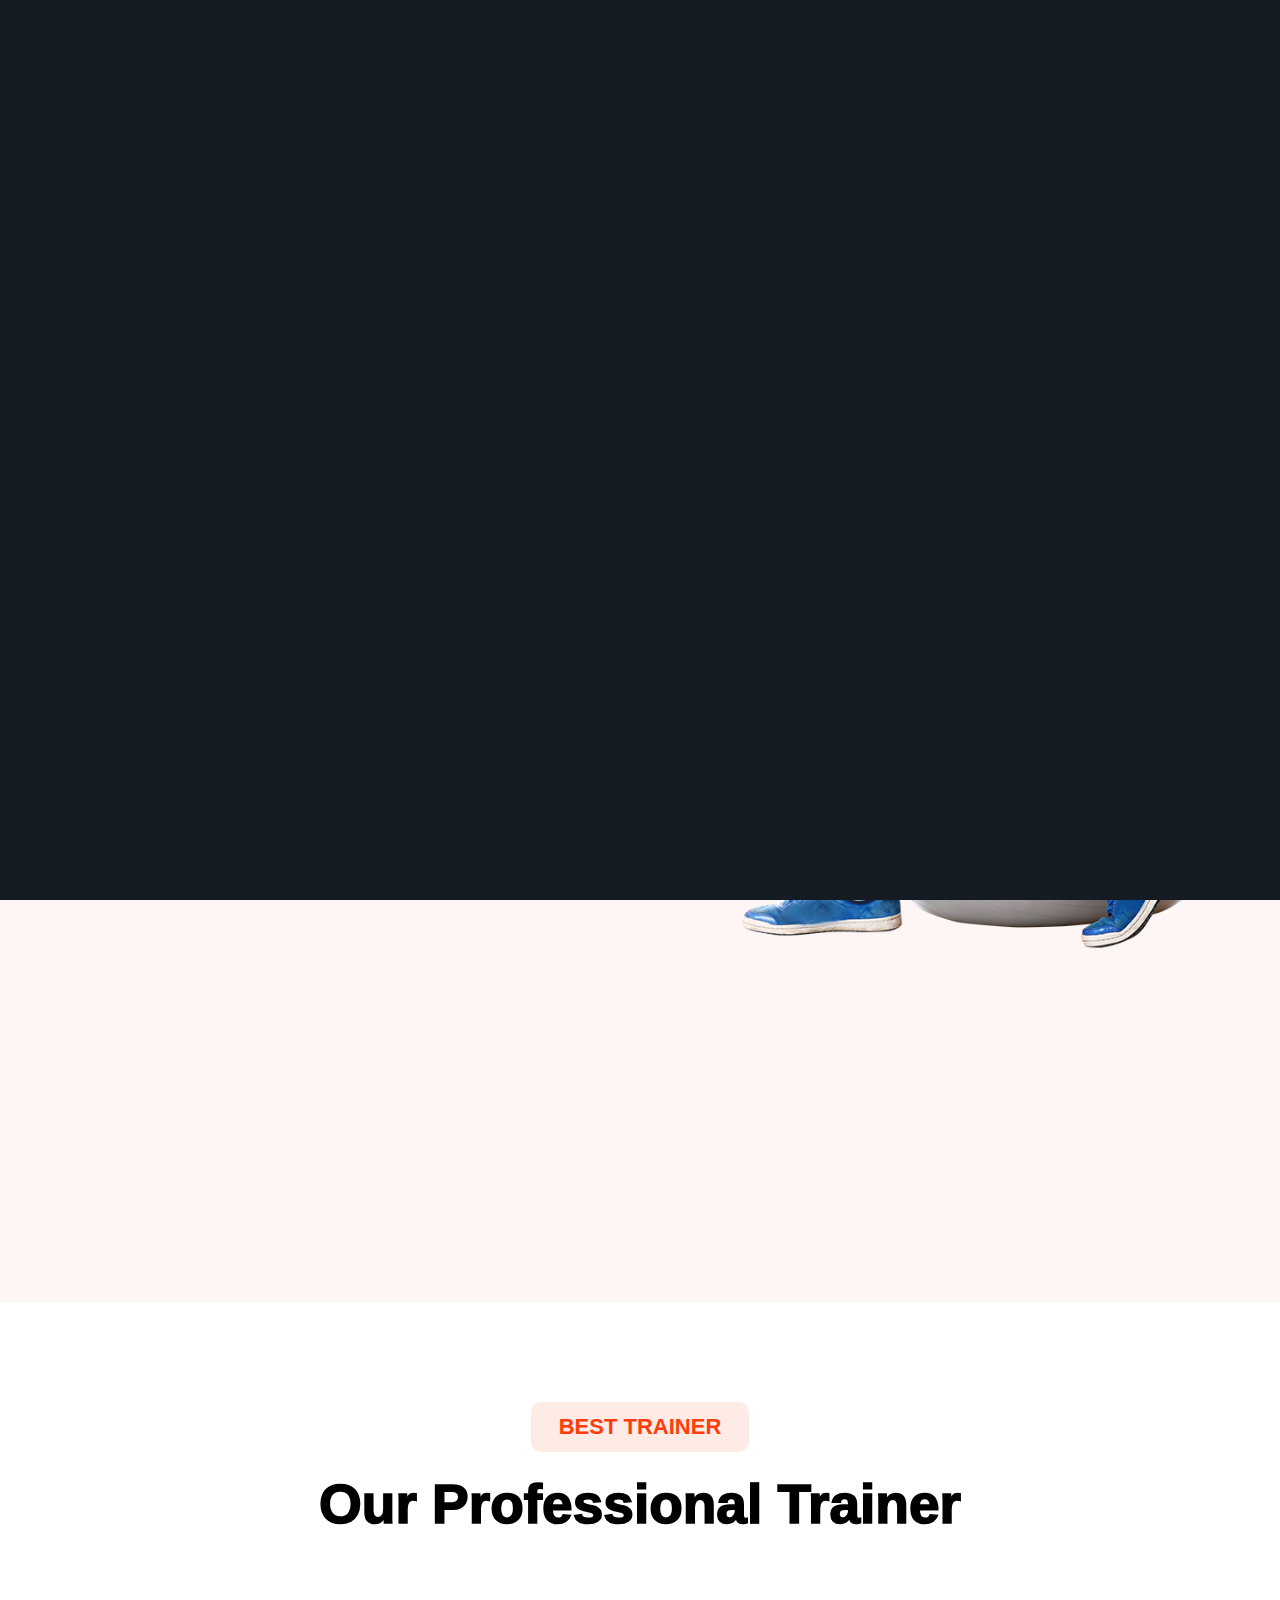
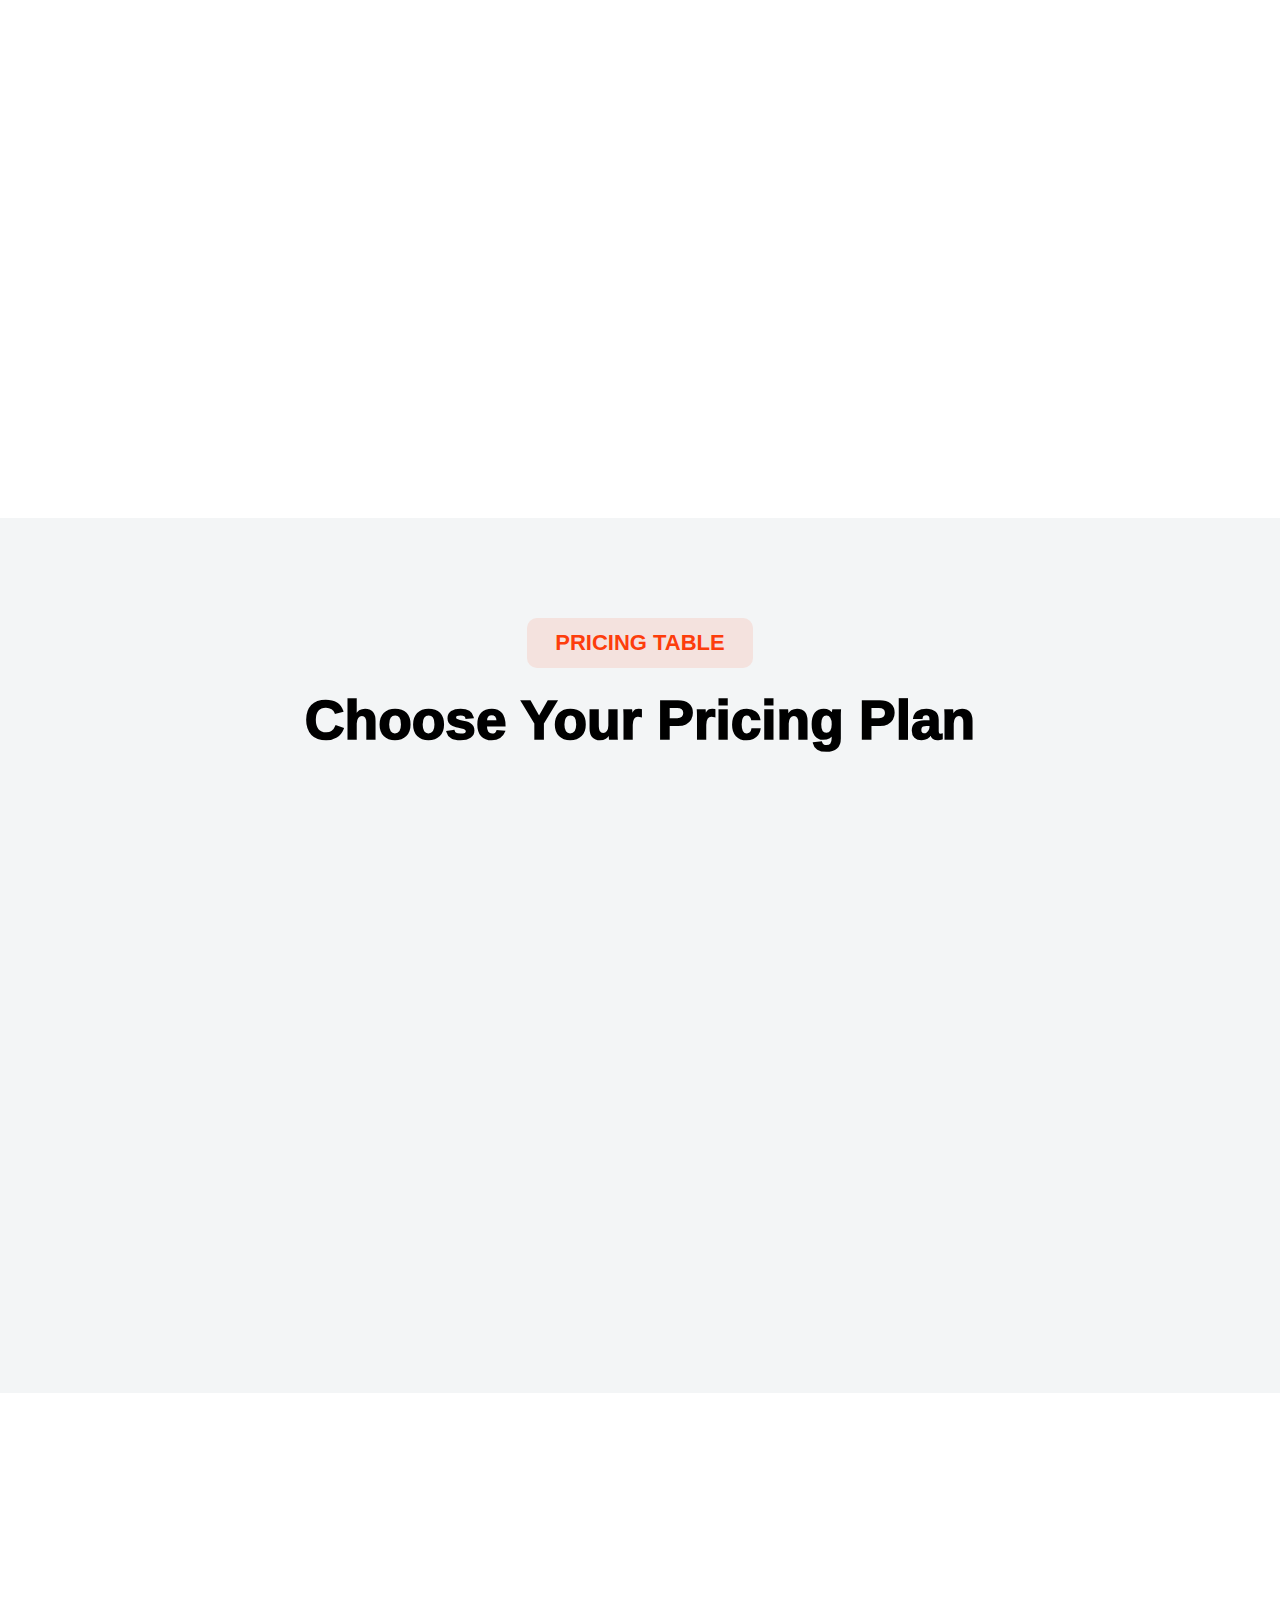
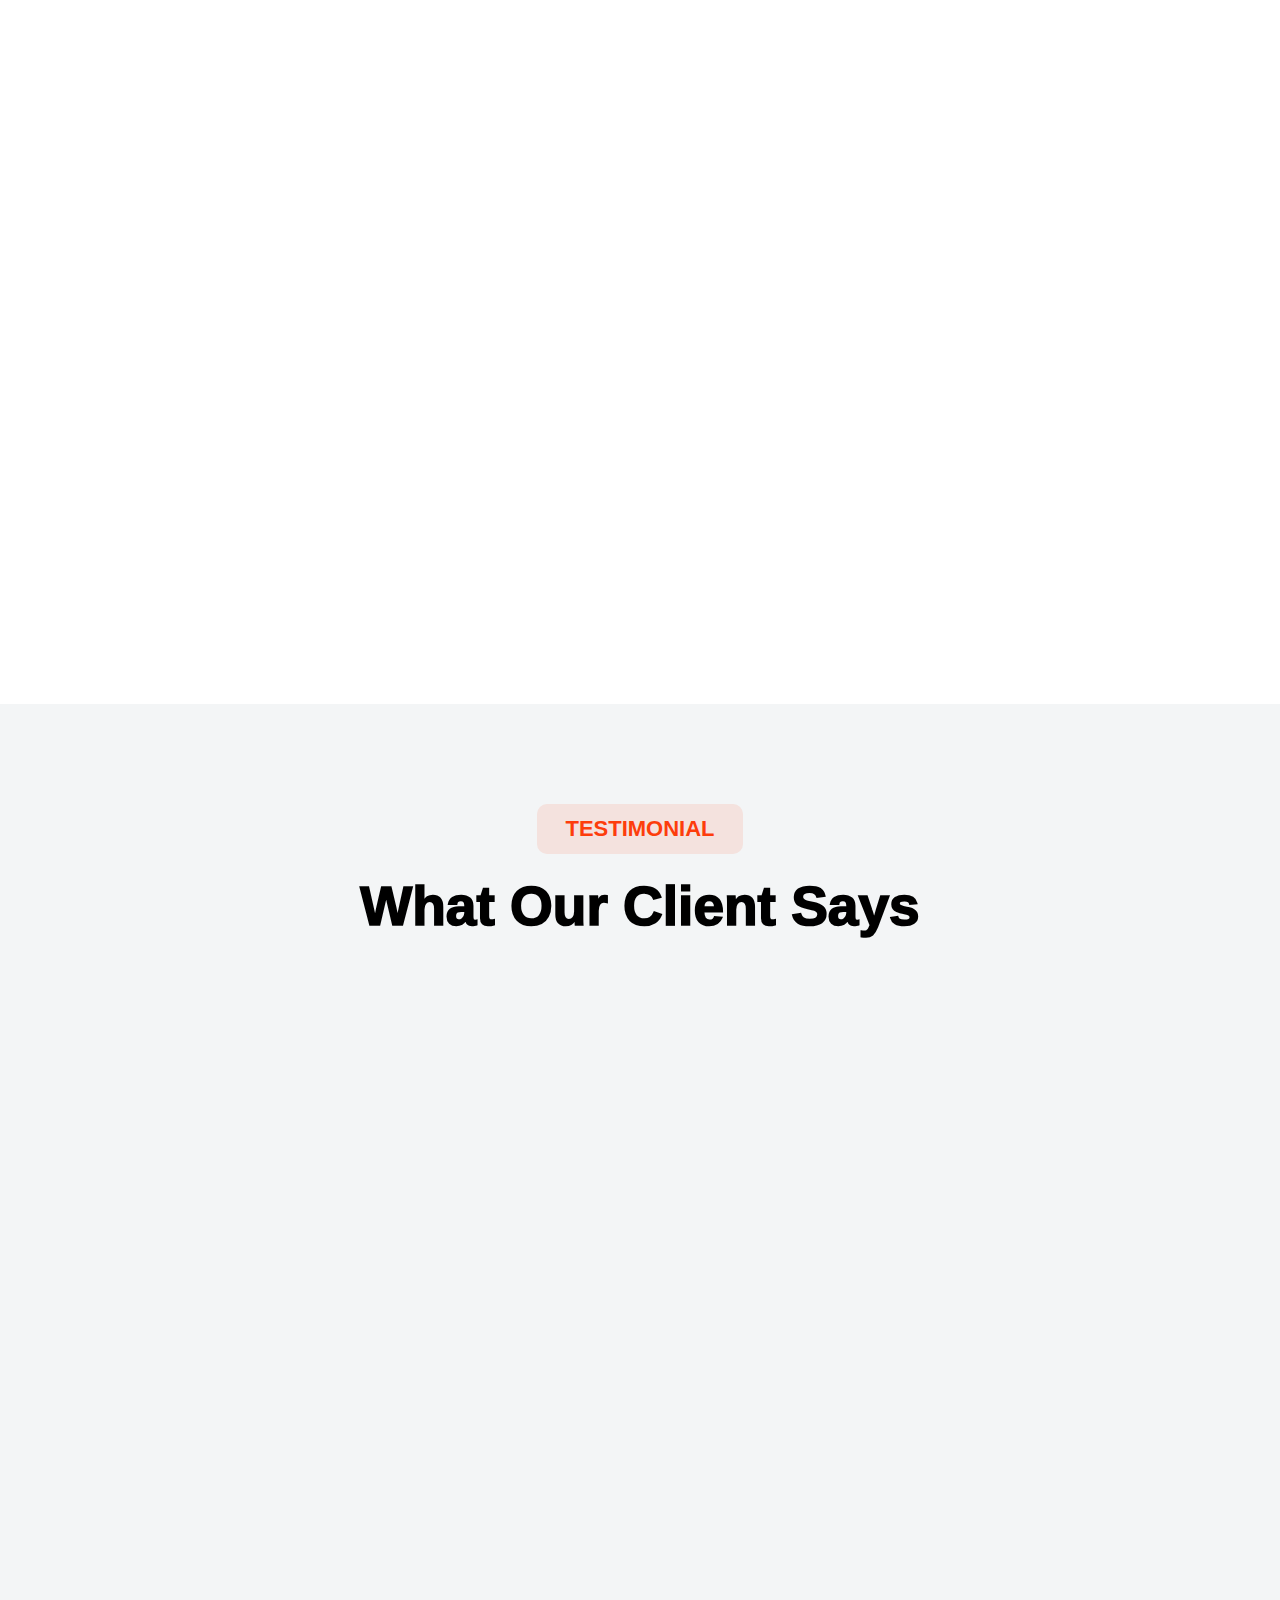
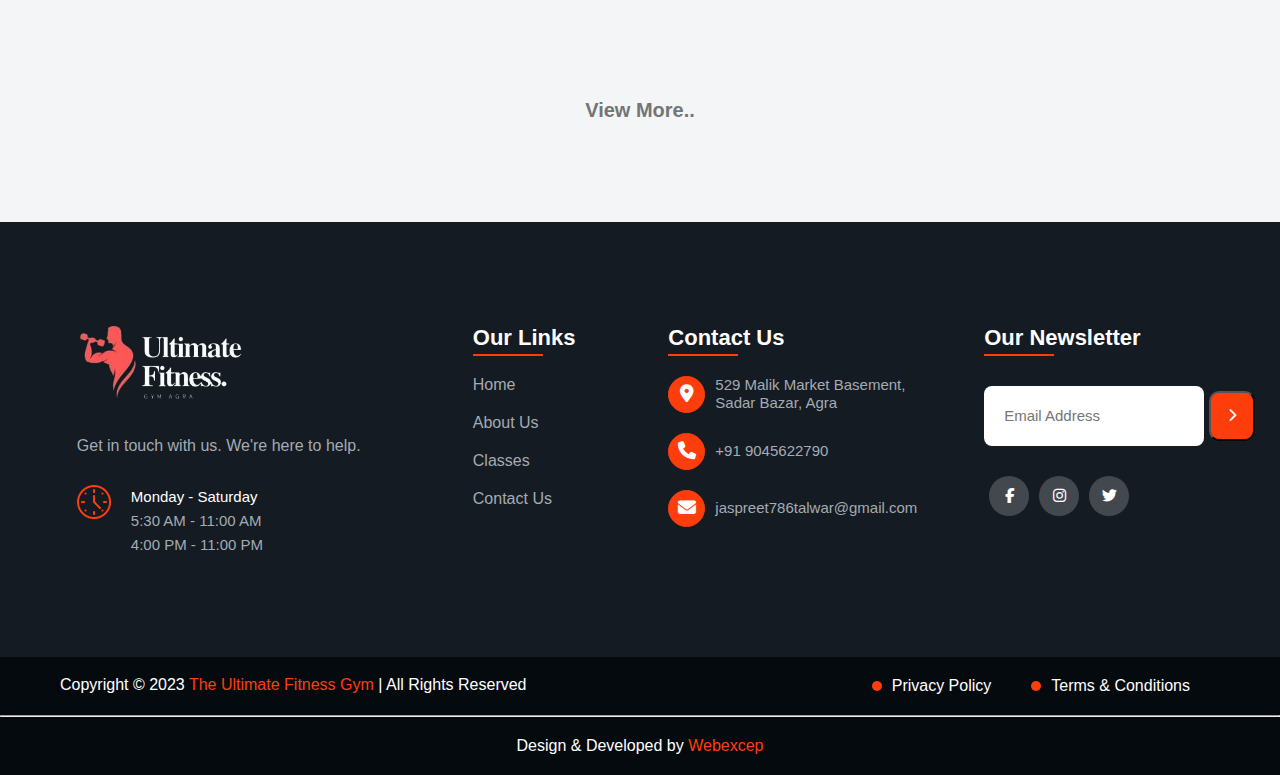
<file: index.html>
<!DOCTYPE html>
<html lang="en">

<head>
    <meta charset="UTF-8">
    <meta http-equiv="X-UA-Compatible" content="IE=edge">
    <meta name="viewport" content="width=device-width, initial-scale=1.0">
    <meta name="author" content="Anshul Gupta (Team Webexcep)">
    <meta name="title" content="Ultimate Fitness Gym | Agra's Premier Fitness Destination for Strength and Wellness">
    <meta name="description"
        content="Transform your body at Ultimate Fitness Gym in Agra. We offer state-of-the-art facilities, personalized training, and a supportive community. Achieve your fitness goals with us.">
    <meta name="keywords"
        content="Ultimate Fitness Gym, Agra Fitness Center, Strength Training, Wellness Programs, Personalized Fitness, Gym Community, Health and Fitness Agra">
    <title>The Ultimate Fitness Gym - Best Fitness Gym in Agra, India</title>
    <link rel="stylesheet" href="CSS/style.css">
    <link href="https://unpkg.com/aos@2.3.1/dist/aos.css" rel="stylesheet">
    <link rel="stylesheet" href="https://cdnjs.cloudflare.com/ajax/libs/font-awesome/6.4.0/css/all.min.css">
</head>

<body>
    <!-- <======== Container Section ========> -->
    <div class="container">

        <!-- <======== Pre-Loader Section ========> -->
        <div id="pre-loader">
            <div class="pre-loader-text">
                <span class="let1">L</span>
                <span class="let2">o</span>
                <span class="let3">a</span>
                <span class="let4">d</span>
                <span class="let5">i</span>
                <span class="let6">n</span>
                <span class="let7">g</span>
                <span class="let8">.</span>
                <span class="let9">.</span>
                <span class="let10">.</span>
            </div>
        </div>


        <!-- <======== Scroll-Btn Section ========> -->
        <div id="scrollBtn">
            <a href="#header"><i class="fa-solid fa-arrow-up"></i></a>
        </div>


        <!-- <======== Navbar Section ========> -->
        <div id="navbar" data-aos="fade-down">
            <div class="left-navigation">
                <img src="Assets/logo.png" alt="The Ultimate Fitness Gym">
                <i class="fa fa-bars" aria-hidden="true"></i>
            </div>

            <div class="middle-navigation">
                <ul>
                    <li><a href="#header" class="active">Home</a></li>
                    <li><a href="about.html">About Us</a></li>
                    <li><a href="classes.html">Classes</a></li>
                    <li><a href="contact.html">Contact Us</a></li>
                </ul>
            </div>

            <div class="right-navigation">
                <button class="btn"><a href="#pricing-container">Join Now</a></button>
            </div>
        </div>


        <!-- <======== Header Section ========> -->
        <div id="header">
            <div class="left-header" data-aos="fade-up">
                <div class="banner-title">
                    <span class="inside-banner">The Best</span>
                    Fitness Club
                </div>
                <div class="banner-heading">Shape Your Ideal <span class="banner-heading-span">Body Fit</span></div>
                <div class="banner-subheading">Welcome to The Ultimate Fitness Gym! Your ultimate fitness destination
                    for achieving your
                    goals, embracing a healthier lifestyle, and experiencing the power of fitness. Join us today!</div>
                <button class="btn"><a href="#appointment-container">Get Started</a></button>
            </div>

            <div class="right-header" data-aos="fade-left">
                <img src="Assets/home-header-image.png" alt="Home-Header-Image">
                <div class="right-header-background-img">
                    <img src="Assets/home-circle.png" alt="Home-Circle">
                </div>
            </div>
        </div>


        <!-- <======== Feature-Container Section ========> -->
        <div id="feature-container">
            <div class="feature-box" data-aos="fade-up">
                <div class="feature-box-icon">
                    <img src="Assets/feature-1.png" alt="Feature-1">
                </div>
                <div class="feature-box-text">
                    <h3>Dedicated Service</h3>
                    <p>Transform your body. Unleash your full fitness potential.</p>
                </div>
            </div>
            <div class="feature-box" data-aos="fade-down">
                <div class="feature-box-icon">
                    <img src="Assets/feature-2.png" alt="Feature-2">
                </div>
                <div class="feature-box-text">
                    <h3>Qualified Trainer</h3>
                    <p>Transform your body with personalized trainer guidance.</p>
                </div>
            </div>
            <div class="feature-box" data-aos="fade-up">
                <div class="feature-box-icon">
                    <img src="Assets/feature-3.png" alt="Feature-3">
                </div>
                <div class="feature-box-text">
                    <h3>Organic Proteins</h3>
                    <p>Fuel your body with premium certified organic proteins.</p>
                </div>
            </div>
            <div class="feature-box" data-aos="fade-down">
                <div class="feature-box-icon">
                    <img src="Assets/feature-4.png" alt="Feature-4">
                </div>
                <div class="feature-box-text">
                    <h3>Award Programs</h3>
                    <p>Celebrate success, Embrace your accomplishments.</p>
                </div>
            </div>
        </div>


        <!-- <======== Trainer-Container Section ========> -->
        <div id="trainer-container">
            <div class="trainer-title">
                <h2>Best Trainer</h2>
            </div>
            <div class="trainer-heading">
                <h2>Our Professional Trainer</h2>
            </div>
            <div class="trainer-team">
                <div class="trainer trainer-1" data-aos="fade-down">
                    <div class="trainer-icon">
                        <img src="Assets/trainer.jpg" alt="Trainer-1">
                    </div>
                    <div class="trainer-text">
                        <h3>Jaspreet Singh</h3>
                        <span>Fitness Trainer</span>
                    </div>
                    <div class="trainer-social-media">
                        <ul>
                            <li><i class="fa-brands fa-facebook-f"></i></li>
                            <li><i class="fa-brands fa-instagram"></i></li>
                            <li><i class="fa-brands fa-twitter"></i></li>
                        </ul>
                    </div>
                </div>
                <div class="trainer trainer-2" data-aos="fade-up">
                    <div class="trainer-icon">
                        <img src="Assets/trainer.jpg" alt="Trainer-2">
                    </div>
                    <div class="trainer-text">
                        <h3>Jaspreet Singh</h3>
                        <span>Fitness Trainer</span>
                    </div>
                    <div class="trainer-social-media">
                        <ul>
                            <li><i class="fa-brands fa-facebook-f"></i></li>
                            <li><i class="fa-brands fa-instagram"></i></li>
                            <li><i class="fa-brands fa-twitter"></i></li>
                        </ul>
                    </div>
                </div>
                <div class="trainer trainer-3" data-aos="fade-down">
                    <div class="trainer-icon">
                        <img src="Assets/trainer.jpg" alt="Trainer-3">
                    </div>
                    <div class="trainer-text">
                        <h3>Jaspreet Singh</h3>
                        <span>Fitness Trainer</span>
                    </div>
                    <div class="trainer-social-media">
                        <ul>
                            <li><i class="fa-brands fa-facebook-f"></i></li>
                            <li><i class="fa-brands fa-instagram"></i></li>
                            <li><i class="fa-brands fa-twitter"></i></li>
                        </ul>
                    </div>
                </div>
                <div class="trainer trainer-4" data-aos="fade-up">
                    <div class="trainer-icon">
                        <img src="Assets/trainer.jpg" alt="Trainer-4">
                    </div>
                    <div class="trainer-text">
                        <h3>Jaspreet Singh</h3>
                        <span>Fitness Trainer</span>
                    </div>
                    <div class="trainer-social-media">
                        <ul>
                            <li><i class="fa-brands fa-facebook-f"></i></li>
                            <li><i class="fa-brands fa-instagram"></i></li>
                            <li><i class="fa-brands fa-twitter"></i></li>
                        </ul>
                    </div>
                </div>
            </div>
        </div>


        <!-- <======== Pricing-Container Section ========> -->
        <div id="pricing-container">
            <div class="pricing-title">
                <h2>Pricing Table</h2>
            </div>
            <div class="pricing-heading">
                <h2>Choose Your Pricing Plan</h2>
            </div>
            <div class="pricing-plans">
                <div class="pricing-plan-box" data-aos="fade-up">
                    <div class="pricing-plan-price plan-1">
                        <h3>Standard Plan</h3>
                        <h2>₹600 <span>/Month</span></h2>
                    </div>
                    <div class="pricing-plan-features">
                        <ul>
                            <li>
                                <img src="Assets/check.png" alt="Check">
                                Basic Fitness Equipment
                            </li>
                            <li>
                                <img src="Assets/check.png" alt="Check">
                                Group Classes
                            </li>
                            <li>
                                <img src="Assets/check.png" alt="Check">
                                Locker Room Access
                            </li>
                            <li>
                                <img src="Assets/cross.png" alt="Cross">
                                Extended Hours
                            </li>
                            <li>
                                <img src="Assets/cross.png" alt="Cross">
                                Personal Training Sessions
                            </li>
                            <li>
                                <img src="Assets/cross.png" alt="Cross">
                                Nutrition Guidance
                            </li>
                            <li>
                                <img src="Assets/cross.png" alt="Cross">
                                Customized Workout Programs
                            </li>
                            <li>
                                <img src="Assets/cross.png" alt="Cross">
                                Priority Access
                            </li>
                        </ul>
                    </div>
                    <div class="pricing-plan-btn">
                        <button>Join Now</button>
                    </div>
                </div>
                <div class="pricing-plan-box" data-aos="fade-down">
                    <div class="pricing-plan-price plan-2">
                        <h3>Premium Plan</h3>
                        <h2>₹800 <span>/Month</span></h2>
                    </div>
                    <div class="pricing-plan-features">
                        <ul>
                            <li>
                                <img src="Assets/check.png" alt="Check">
                                Basic Fitness Equipment
                            </li>
                            <li>
                                <img src="Assets/check.png" alt="Check">
                                Group Classes
                            </li>
                            <li>
                                <img src="Assets/check.png" alt="Check">
                                Locker Room Access
                            </li>
                            <li>
                                <img src="Assets/check.png" alt="Check">
                                Extended Hours
                            </li>
                            <li>
                                <img src="Assets/check.png" alt="Check">
                                Personal Training Sessions
                            </li>
                            <li>
                                <img src="Assets/check.png" alt="Check">
                                Nutrition Guidance
                            </li>
                            <li>
                                <img src="Assets/cross.png" alt="Cross">
                                Customized Workout Programs
                            </li>
                            <li>
                                <img src="Assets/cross.png" alt="Cross">
                                Priority Access
                            </li>
                        </ul>
                    </div>
                    <div class="pricing-plan-btn">
                        <button>Join Now</button>
                    </div>
                </div>
                <div class="pricing-plan-box" data-aos="fade-up">
                    <div class="pricing-plan-price plan-3">
                        <h3>Elite Plan</h3>
                        <h2>₹1000 <span>/Month</span></h2>
                    </div>
                    <div class="pricing-plan-features">
                        <ul>
                            <li>
                                <img src="Assets/check.png" alt="Check">
                                Basic Fitness Equipment
                            </li>
                            <li>
                                <img src="Assets/check.png" alt="Check">
                                Group Classes
                            </li>
                            <li>
                                <img src="Assets/check.png" alt="Check">
                                Locker Room Access
                            </li>
                            <li>
                                <img src="Assets/check.png" alt="Check">
                                Extended Hours
                            </li>
                            <li>
                                <img src="Assets/check.png" alt="Check">
                                Personal Training Sessions
                            </li>
                            <li>
                                <img src="Assets/check.png" alt="Check">
                                Nutrition Guidance
                            </li>
                            <li>
                                <img src="Assets/check.png" alt="Check">
                                Customized Workout Programs
                            </li>
                            <li>
                                <img src="Assets/check.png" alt="Check">
                                Priority Access
                            </li>
                        </ul>
                    </div>
                    <div class="pricing-plan-btn">
                        <button>Join Now</button>
                    </div>
                </div>
            </div>
        </div>


        <!-- <======== Appointment-Container Section ========> -->
        <div id="appointment-container">
            <div class="left-appointment" data-aos="fade-right">
                <div class="statics-title">
                    <h2>Our Statics</h2>
                </div>
                <div class="statics-heading">
                    <h2>We Are Best In Our Classes</h2>
                </div>
                <div class="statics-subheading">
                    <p>Discover a wide range of fitness classes designed to challenge and inspire you. From
                        high-intensity workouts to calming yoga sessions, find your perfect class and unleash your full
                        potential.</p>
                </div>
                <div class="statics-skill">
                    <div class="statics-subskill">
                        <div class="statics-subskill-text">
                            <h3>Client Satisfaction</h3>
                            <h3 class="statics-subskill-text-percentage">90%</h3>
                        </div>
                        <div class="statics-subskill-bar">
                            <div class="statics-subskill-innerbar-1"></div>
                        </div>
                    </div>
                    <div class="statics-subskill">
                        <div class="statics-subskill-text">
                            <h3>Nutritional Guidance</h3>
                            <h3>80%</h3>
                        </div>
                        <div class="statics-subskill-bar">
                            <div class="statics-subskill-innerbar-2"></div>
                        </div>
                    </div>
                </div>
            </div>
            <div class="right-appointment" data-aos="fade-left">
                <div class="appointment-title">
                    <h3>Get Appointment</h3>
                    <div class="appointment-title-line"></div>
                </div>
                <div class="appointment-form">
                    <form>
                        <div class="form-control">
                            <input type="text" name="Full Name" class="form-input" placeholder="Full Name" required>
                        </div>
                        <div class="form-control">
                            <input type="email" name="Email Address" class="form-input" placeholder="Email Address"
                                required>
                        </div>
                        <div class="form-control">
                            <input type="text" name="Phone Number" class="form-input" placeholder="Phone No." required>
                        </div>
                        <div class="form-control">
                            <textarea name="User Message" class="form-input" placeholder="Message..."></textarea>
                        </div>
                        <button type="submit" class="appointment-form-btn">Submit Now</button>
                    </form>
                </div>
            </div>
        </div>


        <!-- <======== Appointment-Container-Alert Section ========> -->
        <div id="appointment-container-alert" data-aos="fade-down">
            <p>Your Form Has Been Submitted Successfully!</p>
            <i class="fa-sharp fa-solid fa-xmark"></i>
        </div>


        <!-- <======== Testimonial-Container Section ========> -->
        <div id="testimonial-container">
            <div class="testimonial-title">
                <h2>Testimonial</h2>
            </div>
            <div class="testimonial-heading">
                <h2>What Our Client Says</h2>
            </div>
            <div class="testimonial-clients-data">
                <div class="testimonial-client" data-aos="fade-up">
                    <div class="testimonial-client-profile">
                        <div class="testimonial-client-profile-icon">
                            <img src="Assets/client.jpg" alt="Client-1">
                        </div>
                        <div class="testimonial-client-profile-name">
                            <h3>Rohit Prjapati</h3>
                            <span>Our Customer</span>
                        </div>
                    </div>
                    <div class="testimonial-client-text">
                        <p>The Ultimate Fitness Gym is fantastic! The trainers are friendly, and the facilities are
                            top-notch. I've
                            seen amazing progress since I joined. Best Gym in Agra!</p>
                    </div>
                    <div class="testimonial-client-review">
                        <i class="fa fa-star"></i>
                        <i class="fa fa-star"></i>
                        <i class="fa fa-star"></i>
                        <i class="fa fa-star"></i>
                        <i class="fa fa-star"></i>
                    </div>
                </div>
                <div class="testimonial-client" data-aos="fade-down">
                    <div class="testimonial-client-profile">
                        <div class="testimonial-client-profile-icon">
                            <img src="Assets/client.jpg" alt="Client-2">
                        </div>
                        <div class="testimonial-client-profile-name">
                            <h3>Priya Tiwari</h3>
                            <span>Our Customer</span>
                        </div>
                    </div>
                    <div class="testimonial-client-text">
                        <p>The Ultimate Fitness Gym is fantastic! The trainers are dedicated, the equipment is
                            top-notch, and the
                            variety of classes keeps me motivated and challenged.</p>
                    </div>
                    <div class="testimonial-client-review">
                        <i class="fa fa-star"></i>
                        <i class="fa fa-star"></i>
                        <i class="fa fa-star"></i>
                        <i class="fa fa-star"></i>
                        <i class="fa fa-star active"></i>
                    </div>
                </div>
                <div class="testimonial-client" data-aos="fade-up">
                    <div class="testimonial-client-profile">
                        <div class="testimonial-client-profile-icon">
                            <img src="Assets/client.jpg" alt="Client-3">
                        </div>
                        <div class="testimonial-client-profile-name">
                            <h3>Love Sharma</h3>
                            <span>Our Customer</span>
                        </div>
                    </div>
                    <div class="testimonial-client-text">
                        <p>The Ultimate Fitness Gym is incredible! The variety of equipment and classes keeps me
                            motivated. It is
                            Perfect for young boys who want to stay fit!</p>
                    </div>
                    <div class="testimonial-client-review">
                        <i class="fa fa-star"></i>
                        <i class="fa fa-star"></i>
                        <i class="fa fa-star"></i>
                        <i class="fa fa-star"></i>
                        <i class="fa fa-star"></i>
                    </div>
                </div>
                <div class="testimonial-client" data-aos="fade-down">
                    <div class="testimonial-client-profile">
                        <div class="testimonial-client-profile-icon">
                            <img src="Assets/client.jpg" alt="Client-4">
                        </div>
                        <div class="testimonial-client-profile-name">
                            <h3>Srvirai Rai</h3>
                            <span>Our Client</span>
                        </div>
                    </div>
                    <div class="testimonial-client-text">
                        <p>This is really the Best Gym of Agra. Highly recommend for anyone looking for a top-notch
                            fitness experience!</p>
                    </div>
                    <div class="testimonial-client-review">
                        <i class="fa fa-star"></i>
                        <i class="fa fa-star"></i>
                        <i class="fa fa-star"></i>
                        <i class="fa fa-star"></i>
                        <i class="fa fa-star active"></i>
                    </div>
                </div>
                <div class="testimonial-client" data-aos="fade-up">
                    <div class="testimonial-client-profile">
                        <div class="testimonial-client-profile-icon">
                            <img src="Assets/client.jpg" alt="Client-5">
                        </div>
                        <div class="testimonial-client-profile-name">
                            <h3>Aarav Verma</h3>
                            <span>Our Client</span>
                        </div>
                    </div>
                    <div class="testimonial-client-text">
                        <p>The Ultimate Fitness Gym is my second home. The trainers genuinely care about our progress.
                            It has helped
                            me build confidence. Highly recommended!</p>
                    </div>
                    <div class="testimonial-client-review">
                        <i class="fa fa-star"></i>
                        <i class="fa fa-star"></i>
                        <i class="fa fa-star"></i>
                        <i class="fa fa-star"></i>
                        <i class="fa fa-star"></i>
                    </div>
                </div>
                <div class="testimonial-client" data-aos="fade-down">
                    <div class="testimonial-client-profile">
                        <div class="testimonial-client-profile-icon">
                            <img src="Assets/client.jpg" alt="Client-6">
                        </div>
                        <div class="testimonial-client-profile-name">
                            <h3>Siddhi Goyal</h3>
                            <span>Our Client</span>
                        </div>
                    </div>
                    <div class="testimonial-client-text">
                        <p>I highly recommend this gym! The friendly staff, clean facilities, and
                            effective workout
                            programs have helped me achieve my fitness goals and feel great.</p>
                    </div>
                    <div class="testimonial-client-review">
                        <i class="fa fa-star"></i>
                        <i class="fa fa-star"></i>
                        <i class="fa fa-star"></i>
                        <i class="fa fa-star"></i>
                        <i class="fa fa-star active"></i>
                    </div>
                </div>
            </div>
            <span>View More..</span>
        </div>


        <!-- <======== Contact-Container Section ========> -->
        <div id="contact-container">
            <div class="contact-time">
                <div class="contact-time-icon">
                    <img src="Assets/logo_stickey.png" alt="The Ultimate Fitness Gym">
                </div>
                <div class="contact-time-text">
                    <p>Get in touch with us. We're here to help.</p>
                </div>
                <div class="contact-time-box">
                    <div class="contact-time-box-icon">
                        <img src="Assets/clock.png" alt="Clock">
                    </div>
                    <div class="contact-time-box-text">
                        <div class="contact-time-box-text-1">
                            <h4>Monday - Saturday</h4>
                            <p>5:30 AM - 11:00 AM</p>
                            <p>4:00 PM - 11:00 PM</p>
                        </div>
                    </div>
                </div>
            </div>
            <div class="contact-links">
                <h3>Our Links</h3>
                <div class="line"></div>
                <ul>
                    <li><a href="#navbar">Home</a></li>
                    <li><a href="about.html">About Us</a></li>
                    <li><a href="classes.html">Classes</a></li>
                    <li><a href="contact.html">Contact Us</a></li>
                </ul>
            </div>
            <div class="contact-info">
                <h3>Contact Us</h3>
                <div class="line"></div>
                <ul>
                    <li>
                        <div class="contact-info-icon">
                            <i class="fa-solid fa-location-dot icon-1"></i>
                        </div>
                        <div class="contact-info-text">
                            <span>529 Malik Market Basement, Sadar Bazar, Agra</span>
                        </div>
                    </li>
                    <li>
                        <div class="contact-info-icon">
                            <i class="fa fa-phone icon-2"></i>
                        </div>
                        <div class="contact-info-text">
                            <span>+91 9045622790</span>
                        </div>
                    </li>
                    <li>
                        <div class="contact-info-icon">
                            <i class="fa fa-envelope icon-3"></i>
                        </div>
                        <div class="contact-info-text">
                            <span>jaspreet786talwar@gmail.com</span>
                        </div>
                    </li>
                </ul>
            </div>
            <div class="contact-newsletter">
                <h3>Our Newsletter</h3>
                <div class="line"></div>
                <div class="newsletter-subscription">
                    <form action="">
                        <input type="email" class="form-input subscribe-input" placeholder="Email Address" required>
                        <button type="submit" class="submit-btn">
                            <i class="fa fa-chevron-right"></i>
                        </button>
                    </form>
                </div>
                <div class="newsletter-social-media">
                    <ul>
                        <li><i class="fa-brands fa-facebook-f"></i></li>
                        <li><i class="fa-brands fa-instagram"></i></li>
                        <li><i class="fa-brands fa-twitter"></i></li>
                    </ul>
                </div>
            </div>
        </div>


        <!-- <======== contact-Container-Alert Section ========> -->
        <div id="contact-container-alert" data-aos="fade-down">
            <p>Thank You For Subscribing our Newsletter!</p>
            <i class="fa-sharp fa-solid fa-xmark"></i>
        </div>


        <!-- <======== Footer Section ========> -->
        <div id="footer">
            <div class="copyright-container">
                <div class="copyright-container-text">
                    <p>Copyright &copy; 2023 <span>The Ultimate Fitness Gym</span> | All Rights Reserved</p>
                </div>
                <div class="copyright-container-links">
                    <ul>
                        <li>Privacy Policy</li>
                        <li>Terms & Conditions</li>
                    </ul>
                </div>
            </div>
            <hr>
            <div class="developer-container">
                <p>Design & Developed by <span>Webexcep</span></p>
            </div>
        </div>

    </div>

    <script src="https://unpkg.com/aos@2.3.1/dist/aos.js"></script>
    <script src="JS/script.js"></script>
</body>

</html>
</file>
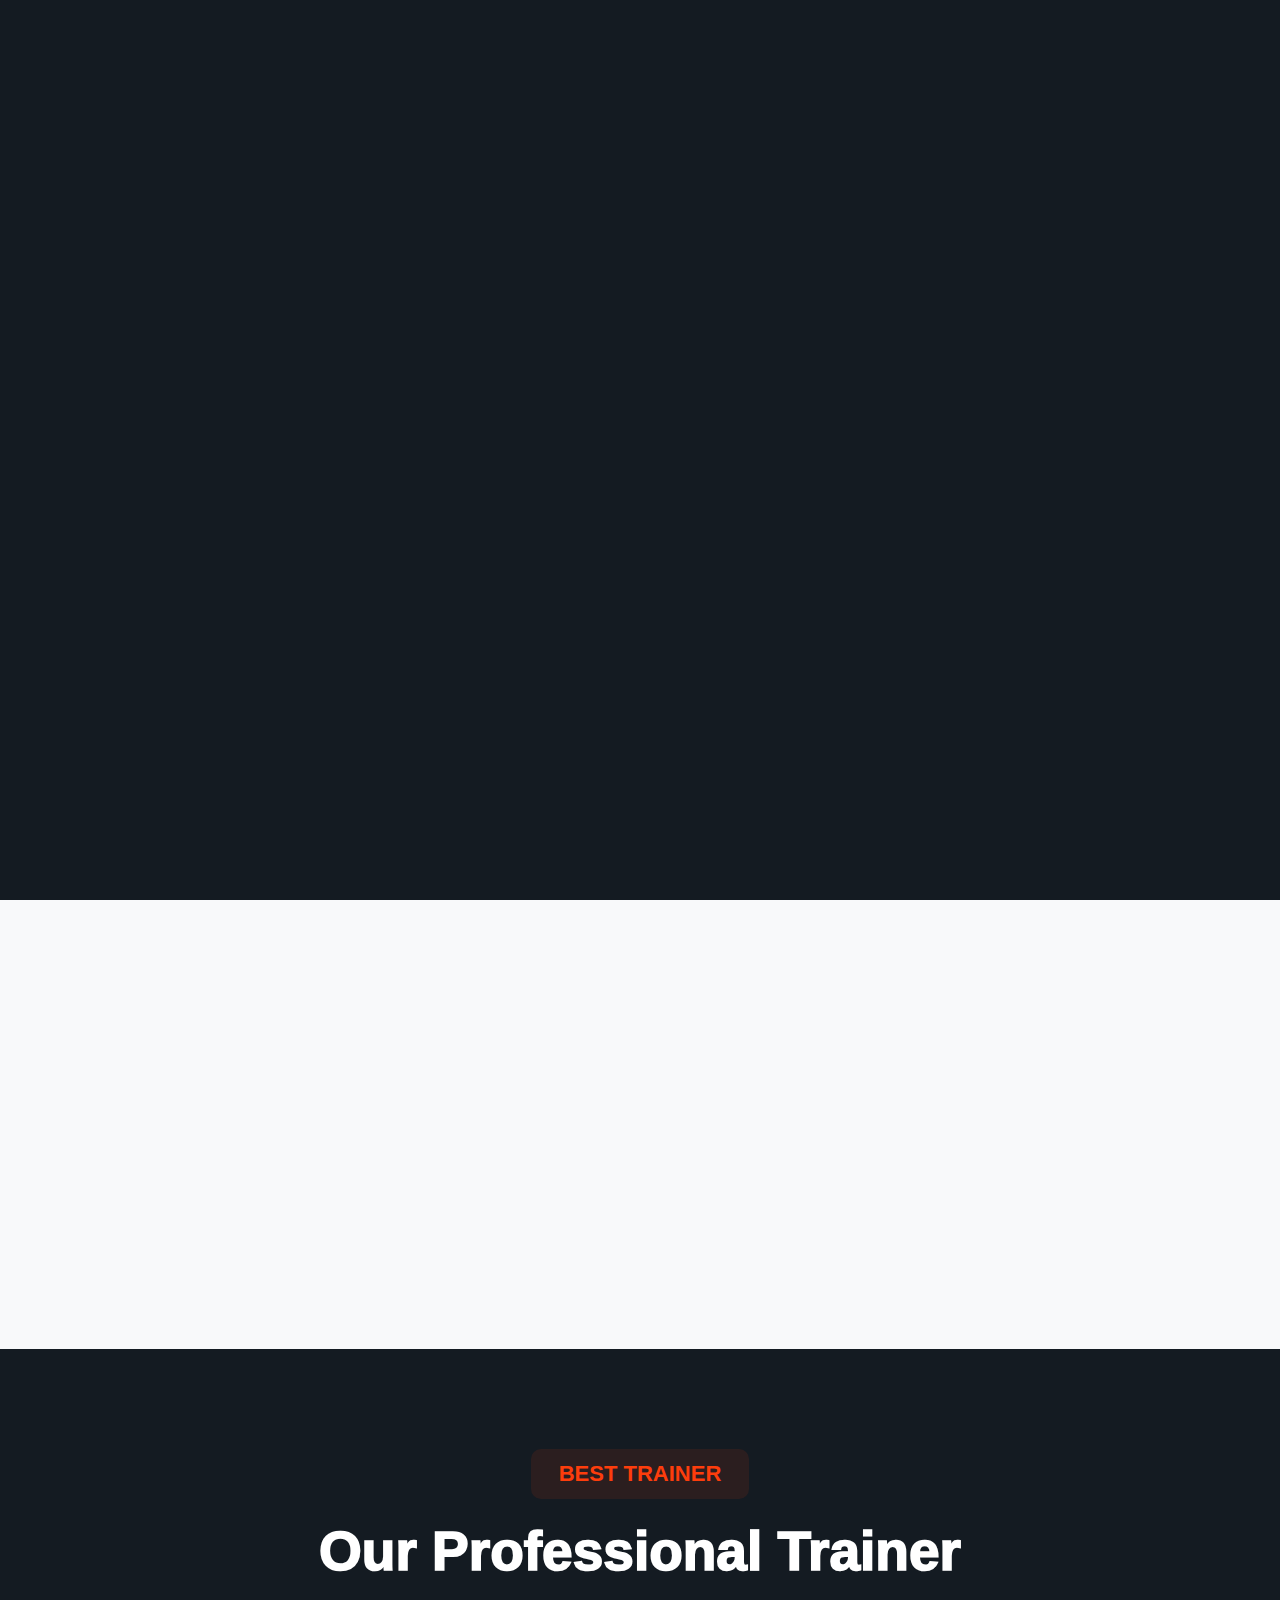
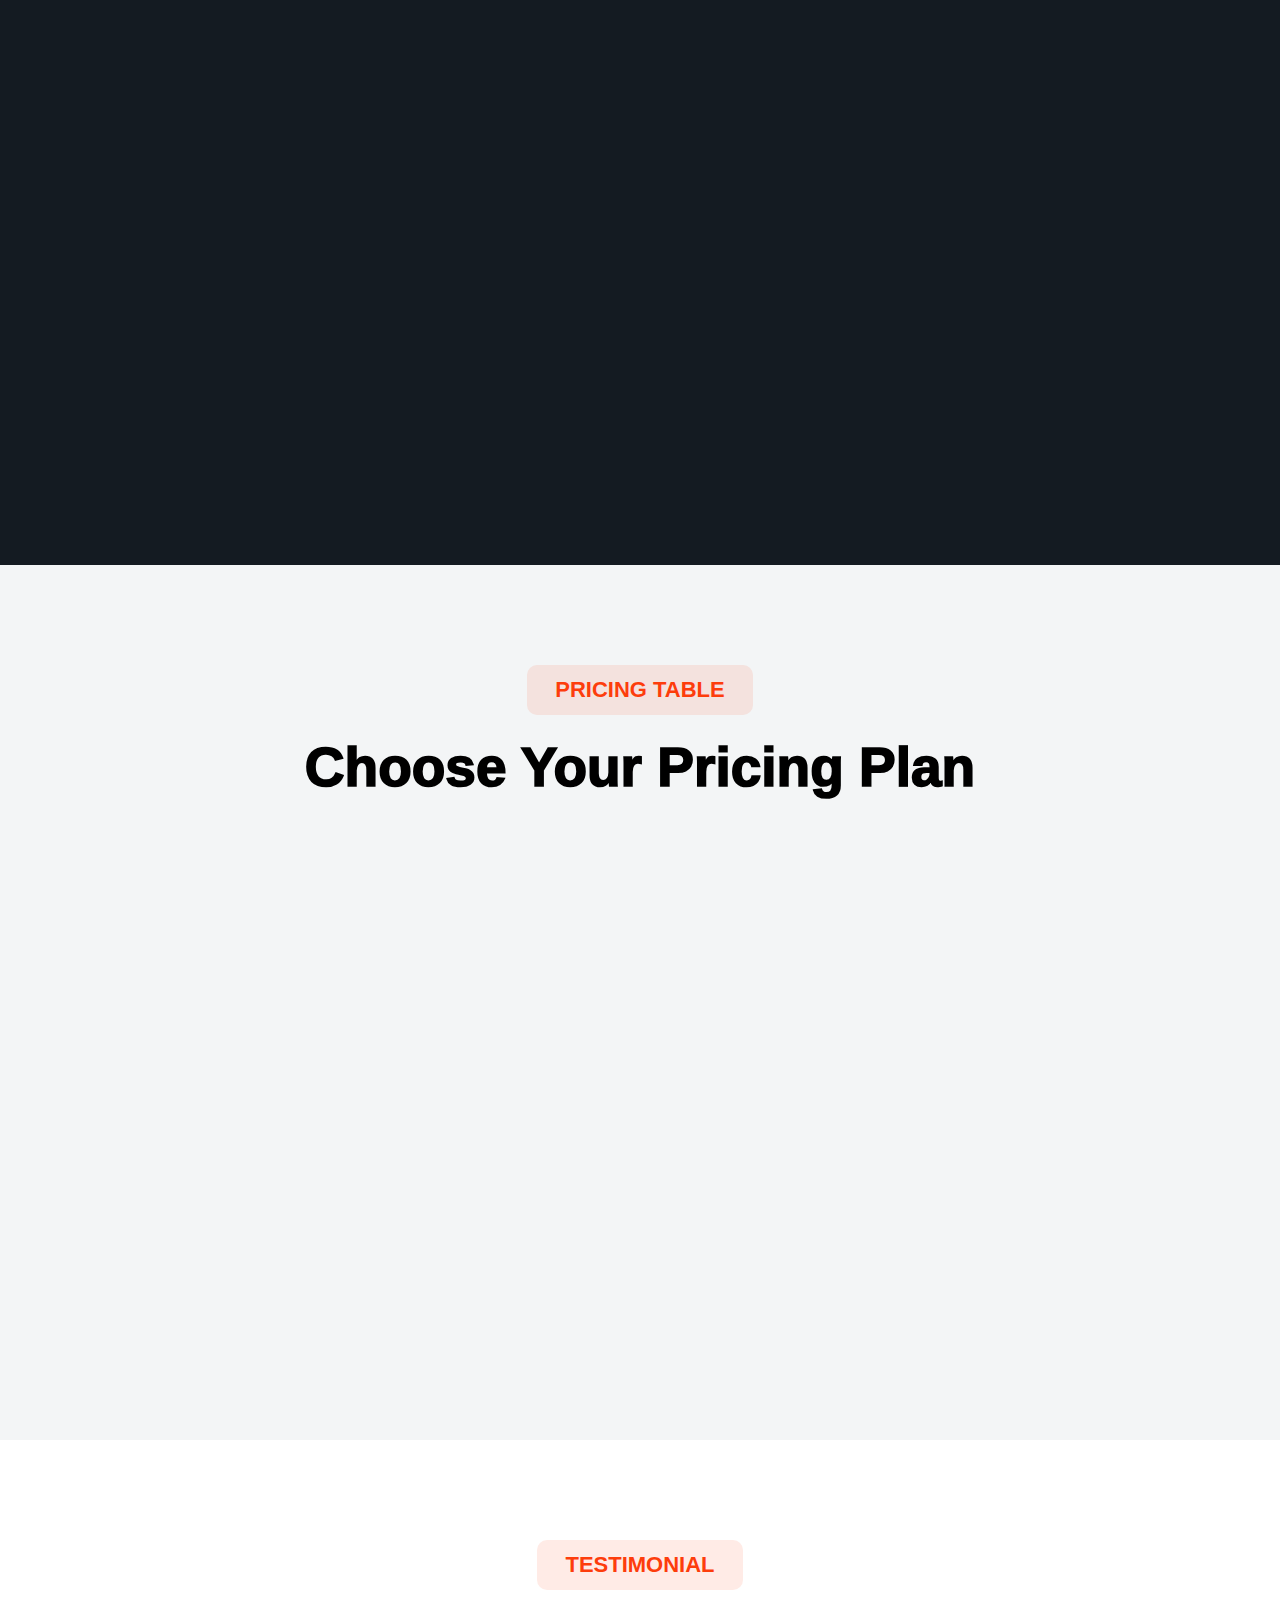
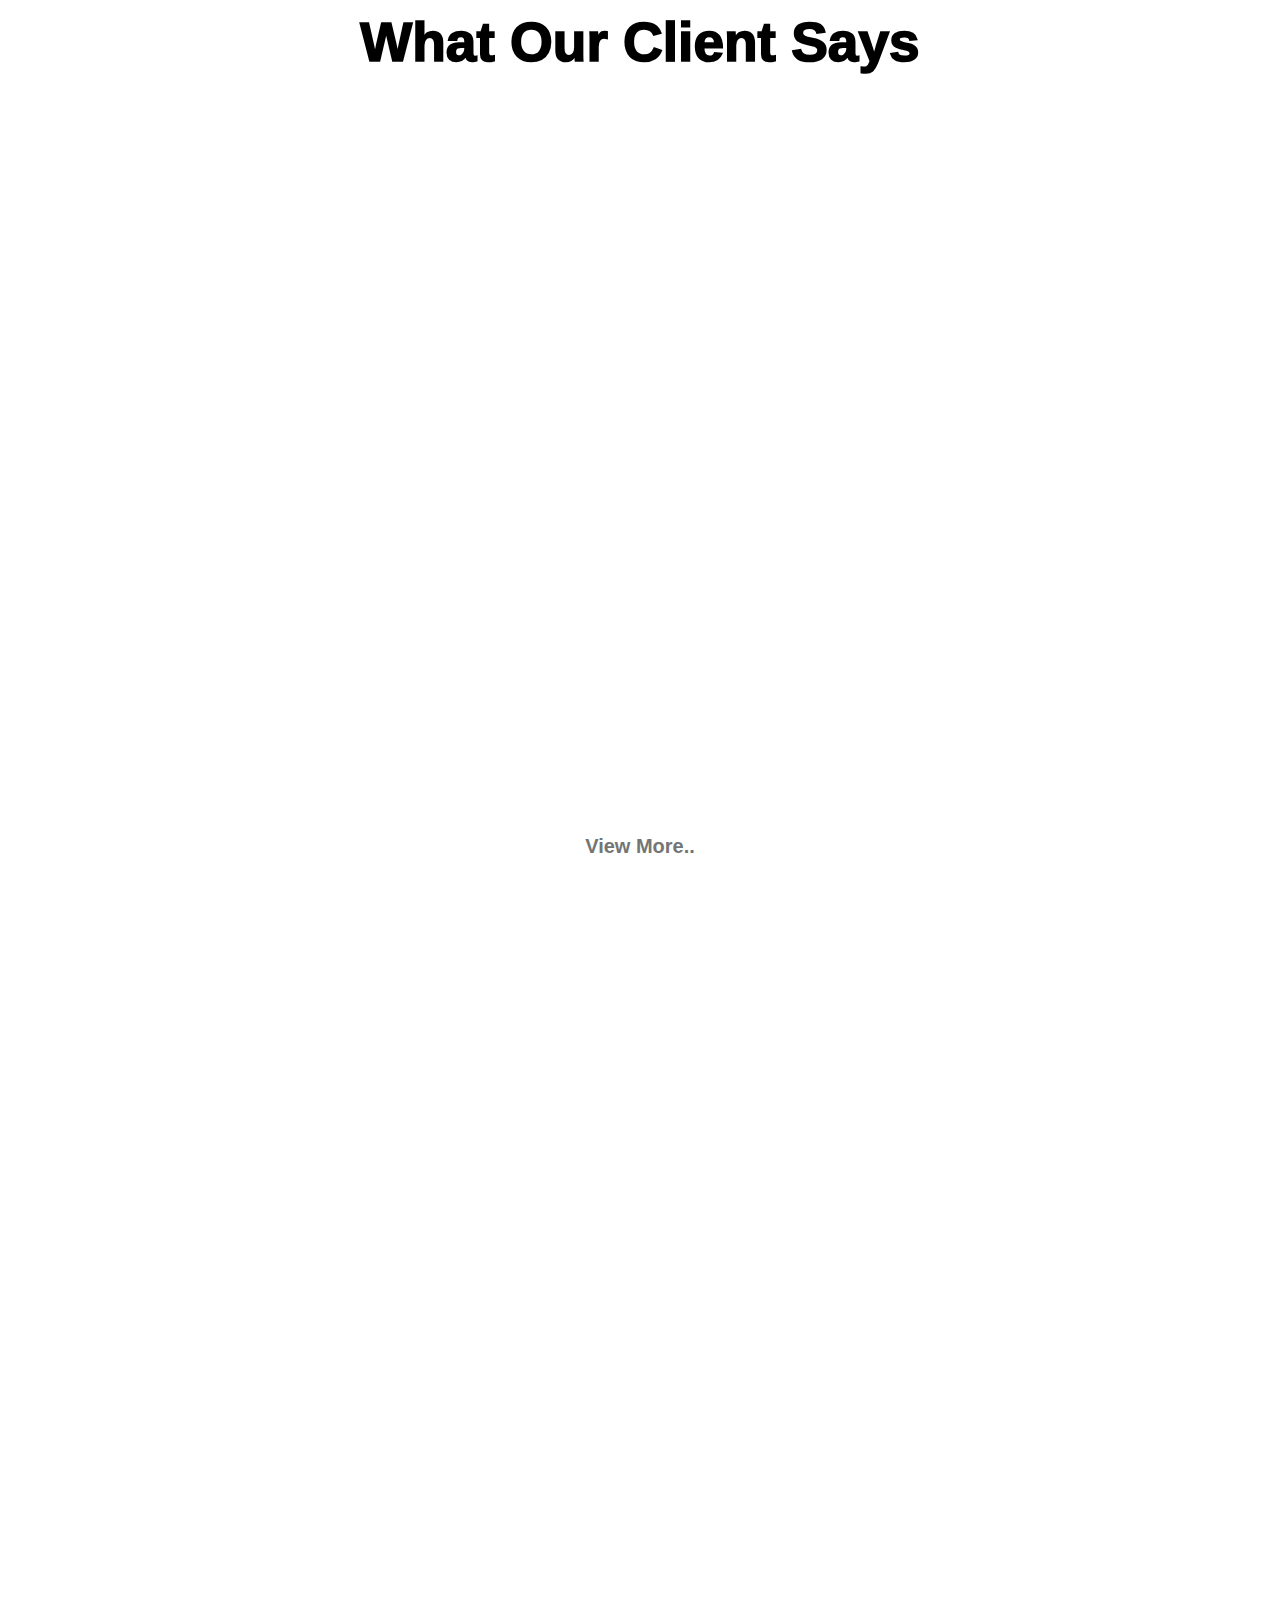
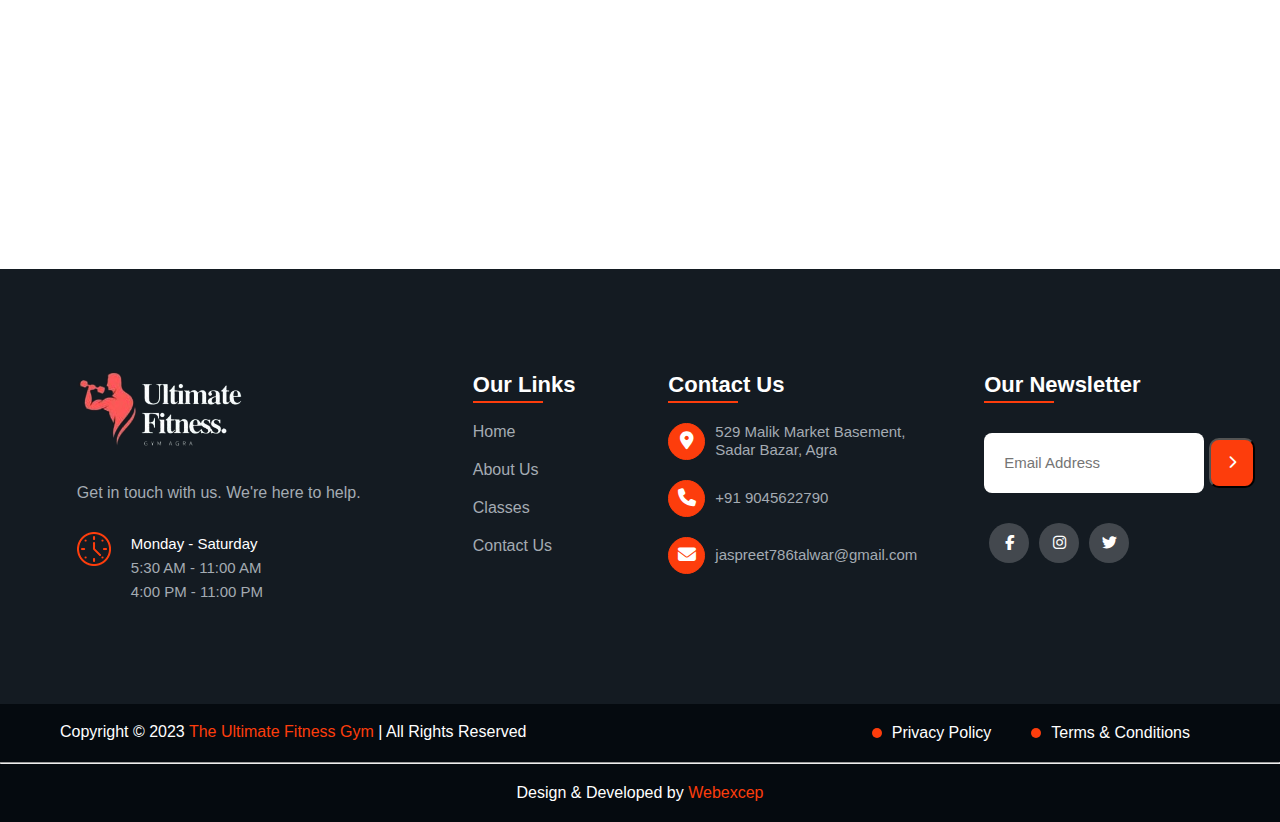
<file: classes.html>
<!DOCTYPE html>
<html lang="en">

<head>
    <meta charset="UTF-8">
    <meta http-equiv="X-UA-Compatible" content="IE=edge">
    <meta name="viewport" content="width=device-width, initial-scale=1.0">
    <meta name="author" content="Anshul Gupta (Team Webexcep)">
    <meta name="title" content="Ultimate Fitness Gym | Agra's Premier Fitness Destination for Strength and Wellness">
    <meta name="description"
        content="Transform your body at Ultimate Fitness Gym in Agra. We offer state-of-the-art facilities, personalized training, and a supportive community. Achieve your fitness goals with us.">
    <meta name="keywords"
        content="Ultimate Fitness Gym, Agra Fitness Center, Strength Training, Wellness Programs, Personalized Fitness, Gym Community, Health and Fitness Agra">
    <title>The Ultimate Fitness Gym - Explore our Fitness Classes</title>
    <link rel="stylesheet" href="CSS/style.css">
    <link href="https://unpkg.com/aos@2.3.1/dist/aos.css" rel="stylesheet">
    <link rel="stylesheet" href="https://cdnjs.cloudflare.com/ajax/libs/font-awesome/6.4.0/css/all.min.css">
</head>

<body>
    <!-- <======== Classes-Container Section ========> -->
    <div class="classes-container">

        <!-- <======== Pre-Loader Section ========> -->
        <div id="pre-loader">
            <div class="pre-loader-text">
                <span class="let1">L</span>
                <span class="let2">o</span>
                <span class="let3">a</span>
                <span class="let4">d</span>
                <span class="let5">i</span>
                <span class="let6">n</span>
                <span class="let7">g</span>
                <span class="let8">.</span>
                <span class="let9">.</span>
                <span class="let10">.</span>
            </div>
        </div>


        <!-- <======== Scroll-Btn Section ========> -->
        <div id="scrollBtn">
            <a href="#intro"><i class="fa-solid fa-arrow-up"></i></a>
        </div>


        <!-- <======== Navbar Section ========> -->
        <div id="navbar" class="scrol" data-aos="fade-down">
            <div class="left-navigation">
                <img src="Assets/logo_stickey.png" alt="The Ultimate Fitness Gym">
                <i class="fa fa-bars" aria-hidden="true"></i>
            </div>

            <div class="middle-navigation">
                <ul>
                    <li><a href="index.html">Home</a></li>
                    <li><a href="about.html">About Us</a></li>
                    <li><a href="#intro" class="active">Classes</a></li>
                    <li><a href="contact.html">Contact Us</a></li>
                </ul>
            </div>

            <div class="right-navigation">
                <button class="btn"><a href="#pricing-container">Join Now</a></button>
            </div>
        </div>


        <!-- <======== Intro Section ========> -->
        <div id="intro">
            <div class="intro-heading">
                <h1>Our Classes</h1>
            </div>
            <div class="intro-background-img"></div>
        </div>


        <!-- <======== Class-Container Section ========> -->
        <div id="class-container">
            <div class="class-container-title">
                <h2>Our Classes</h2>
            </div>
            <div class="class-container-data">
                <div class="class-box" data-aos="fade-up">
                    <div class="class-box-img">
                        <img src="Assets/class-img-1.jpg" alt="Class-Image-1">
                    </div>
                    <div class="class-box-text">
                        <div class="class-box-title">
                            <img src="Assets/class-icon-1.png" alt="Class-Icon-1">
                            <h3>Weight Lifting Classes</h3>
                        </div>
                        <p>Build strength and transform your physique with dynamic weight lifting classes.</p>
                        <div class="class-box-seats">
                            <div class="class-box-seats-text">
                                <h3>Class Full</h3>
                                <h3>85%</h3>
                            </div>
                            <div class="class-box-seats-bar">
                                <div class="class-box-innerbar-1"></div>
                            </div>
                        </div>
                    </div>
                </div>
                <div class="class-box" data-aos="fade-up">
                    <div class="class-box-img">
                        <img src="Assets/class-img-2.jpg" alt="Class-Image-2">
                    </div>
                    <div class="class-box-text">
                        <div class="class-box-title">
                            <img src="Assets/class-icon-2.png" alt="Class-Icon-2">
                            <h3>Cardio & Strength Classes</h3>
                        </div>
                        <p>Ignite your stamina with Cardio & Strength Classes, Achieve remarkable results.</p>
                        <div class="class-box-seats">
                            <div class="class-box-seats-text">
                                <h3>Class Full</h3>
                                <h3>92%</h3>
                            </div>
                            <div class="class-box-seats-bar">
                                <div class="class-box-innerbar-2"></div>
                            </div>
                        </div>
                    </div>
                </div>
                <div class="class-box" data-aos="fade-up">
                    <div class="class-box-img">
                        <img src="Assets/class-img-4.jpg" alt="Class-Image-4">
                    </div>
                    <div class="class-box-text">
                        <div class="class-box-title">
                            <img src="Assets/class-icon-3.png" alt="Class-Icon-3">
                            <h3>Health Nutrition Classes</h3>
                        </div>
                        <p>Unlock the power of nutrition, Join our Health Nutrition Classes.</p>
                        <div class="class-box-seats">
                            <div class="class-box-seats-text">
                                <h3>Class Full</h3>
                                <h3>81%</h3>
                            </div>
                            <div class="class-box-seats-bar">
                                <div class="class-box-innerbar-4"></div>
                            </div>
                        </div>
                    </div>
                </div>
            </div>
        </div>


        <!-- <======== Trainer-Container Section ========> -->
        <div id="trainer-container">
            <div class="trainer-title">
                <h2>Best Trainer</h2>
            </div>
            <div class="trainer-heading">
                <h2>Our Professional Trainer</h2>
            </div>
            <div class="trainer-team">
                <div class="trainer trainer-1" data-aos="fade-down">
                    <div class="trainer-icon">
                        <img src="Assets/trainer.jpg" alt="Trainer-1">
                    </div>
                    <div class="trainer-text">
                        <h3>Jaspreet Singh</h3>
                        <span>Fitness Trainer</span>
                    </div>
                    <div class="trainer-social-media">
                        <ul>
                            <li><i class="fa-brands fa-facebook-f"></i></li>
                            <li><i class="fa-brands fa-instagram"></i></li>
                            <li><i class="fa-brands fa-twitter"></i></li>
                        </ul>
                    </div>
                </div>
                <div class="trainer trainer-2" data-aos="fade-up">
                    <div class="trainer-icon">
                        <img src="Assets/trainer.jpg" alt="Trainer-2">
                    </div>
                    <div class="trainer-text">
                        <h3>Jaspreet Singh</h3>
                        <span>Fitness Trainer</span>
                    </div>
                    <div class="trainer-social-media">
                        <ul>
                            <li><i class="fa-brands fa-facebook-f"></i></li>
                            <li><i class="fa-brands fa-instagram"></i></li>
                            <li><i class="fa-brands fa-twitter"></i></li>
                        </ul>
                    </div>
                </div>
                <div class="trainer trainer-3" data-aos="fade-down">
                    <div class="trainer-icon">
                        <img src="Assets/trainer.jpg" alt="Trainer-3">
                    </div>
                    <div class="trainer-text">
                        <h3>Jaspreet Singh</h3>
                        <span>Fitness Trainer</span>
                    </div>
                    <div class="trainer-social-media">
                        <ul>
                            <li><i class="fa-brands fa-facebook-f"></i></li>
                            <li><i class="fa-brands fa-instagram"></i></li>
                            <li><i class="fa-brands fa-twitter"></i></li>
                        </ul>
                    </div>
                </div>
                <div class="trainer trainer-4" data-aos="fade-up">
                    <div class="trainer-icon">
                        <img src="Assets/trainer.jpg" alt="Trainer-4">
                    </div>
                    <div class="trainer-text">
                        <h3>Jaspreet Singh</h3>
                        <span>Fitness Trainer</span>
                    </div>
                    <div class="trainer-social-media">
                        <ul>
                            <li><i class="fa-brands fa-facebook-f"></i></li>
                            <li><i class="fa-brands fa-instagram"></i></li>
                            <li><i class="fa-brands fa-twitter"></i></li>
                        </ul>
                    </div>
                </div>
            </div>
        </div>


        <!-- <======== Pricing-Container Section ========> -->
        <div id="pricing-container">
            <div class="pricing-title">
                <h2>Pricing Table</h2>
            </div>
            <div class="pricing-heading">
                <h2>Choose Your Pricing Plan</h2>
            </div>
            <div class="pricing-plans">
                <div class="pricing-plan-box" data-aos="fade-up">
                    <div class="pricing-plan-price plan-1">
                        <h3>Standard Plan</h3>
                        <h2>₹600 <span>/Month</span></h2>
                    </div>
                    <div class="pricing-plan-features">
                        <ul>
                            <li>
                                <img src="Assets/check.png" alt="Check">
                                Basic Fitness Equipment
                            </li>
                            <li>
                                <img src="Assets/check.png" alt="Check">
                                Group Classes
                            </li>
                            <li>
                                <img src="Assets/check.png" alt="Check">
                                Locker Room Access
                            </li>
                            <li>
                                <img src="Assets/cross.png" alt="Cross">
                                Extended Hours
                            </li>
                            <li>
                                <img src="Assets/cross.png" alt="Cross">
                                Personal Training Sessions
                            </li>
                            <li>
                                <img src="Assets/cross.png" alt="Cross">
                                Nutrition Guidance
                            </li>
                            <li>
                                <img src="Assets/cross.png" alt="Cross">
                                Customized Workout Programs
                            </li>
                            <li>
                                <img src="Assets/cross.png" alt="Cross">
                                Priority Access
                            </li>
                        </ul>
                    </div>
                    <div class="pricing-plan-btn">
                        <button>Join Now</button>
                    </div>
                </div>
                <div class="pricing-plan-box" data-aos="fade-down">
                    <div class="pricing-plan-price plan-2">
                        <h3>Premium Plan</h3>
                        <h2>₹800 <span>/Month</span></h2>
                    </div>
                    <div class="pricing-plan-features">
                        <ul>
                            <li>
                                <img src="Assets/check.png" alt="Check">
                                Basic Fitness Equipment
                            </li>
                            <li>
                                <img src="Assets/check.png" alt="Check">
                                Group Classes
                            </li>
                            <li>
                                <img src="Assets/check.png" alt="Check">
                                Locker Room Access
                            </li>
                            <li>
                                <img src="Assets/check.png" alt="Check">
                                Extended Hours
                            </li>
                            <li>
                                <img src="Assets/check.png" alt="Check">
                                Personal Training Sessions
                            </li>
                            <li>
                                <img src="Assets/check.png" alt="Check">
                                Nutrition Guidance
                            </li>
                            <li>
                                <img src="Assets/cross.png" alt="Cross">
                                Customized Workout Programs
                            </li>
                            <li>
                                <img src="Assets/cross.png" alt="Cross">
                                Priority Access
                            </li>
                        </ul>
                    </div>
                    <div class="pricing-plan-btn">
                        <button>Join Now</button>
                    </div>
                </div>
                <div class="pricing-plan-box" data-aos="fade-up">
                    <div class="pricing-plan-price plan-3">
                        <h3>Elite Plan</h3>
                        <h2>₹1000 <span>/Month</span></h2>
                    </div>
                    <div class="pricing-plan-features">
                        <ul>
                            <li>
                                <img src="Assets/check.png" alt="Check">
                                Basic Fitness Equipment
                            </li>
                            <li>
                                <img src="Assets/check.png" alt="Check">
                                Group Classes
                            </li>
                            <li>
                                <img src="Assets/check.png" alt="Check">
                                Locker Room Access
                            </li>
                            <li>
                                <img src="Assets/check.png" alt="Check">
                                Extended Hours
                            </li>
                            <li>
                                <img src="Assets/check.png" alt="Check">
                                Personal Training Sessions
                            </li>
                            <li>
                                <img src="Assets/check.png" alt="Check">
                                Nutrition Guidance
                            </li>
                            <li>
                                <img src="Assets/check.png" alt="Check">
                                Customized Workout Programs
                            </li>
                            <li>
                                <img src="Assets/check.png" alt="Check">
                                Priority Access
                            </li>
                        </ul>
                    </div>
                    <div class="pricing-plan-btn">
                        <button>Join Now</button>
                    </div>
                </div>
            </div>
        </div>


        <!-- <======== Testimonial-Container Section ========> -->
        <div id="testimonial-container">
            <div class="testimonial-title">
                <h2>Testimonial</h2>
            </div>
            <div class="testimonial-heading">
                <h2>What Our Client Says</h2>
            </div>
            <div class="testimonial-clients-data">
                <div class="testimonial-client" data-aos="fade-up">
                    <div class="testimonial-client-profile">
                        <div class="testimonial-client-profile-icon">
                            <img src="Assets/client.jpg" alt="Client-1">
                        </div>
                        <div class="testimonial-client-profile-name">
                            <h3>Rohit Prjapati</h3>
                            <span>Our Customer</span>
                        </div>
                    </div>
                    <div class="testimonial-client-text">
                        <p>The Ultimate Fitness Gym is fantastic! The trainers are friendly, and the facilities are
                            top-notch. I've
                            seen amazing progress since I joined. Best Gym in Agra!</p>
                    </div>
                    <div class="testimonial-client-review">
                        <i class="fa fa-star"></i>
                        <i class="fa fa-star"></i>
                        <i class="fa fa-star"></i>
                        <i class="fa fa-star"></i>
                        <i class="fa fa-star"></i>
                    </div>
                </div>
                <div class="testimonial-client" data-aos="fade-down">
                    <div class="testimonial-client-profile">
                        <div class="testimonial-client-profile-icon">
                            <img src="Assets/client.jpg" alt="Client-2">
                        </div>
                        <div class="testimonial-client-profile-name">
                            <h3>Priya Tiwari</h3>
                            <span>Our Customer</span>
                        </div>
                    </div>
                    <div class="testimonial-client-text">
                        <p>The Ultimate Fitness Gym is fantastic! The trainers are dedicated, the equipment is
                            top-notch, and the
                            variety of classes keeps me motivated and challenged.</p>
                    </div>
                    <div class="testimonial-client-review">
                        <i class="fa fa-star"></i>
                        <i class="fa fa-star"></i>
                        <i class="fa fa-star"></i>
                        <i class="fa fa-star"></i>
                        <i class="fa fa-star active"></i>
                    </div>
                </div>
                <div class="testimonial-client" data-aos="fade-up">
                    <div class="testimonial-client-profile">
                        <div class="testimonial-client-profile-icon">
                            <img src="Assets/client.jpg" alt="Client-3">
                        </div>
                        <div class="testimonial-client-profile-name">
                            <h3>Love Sharma</h3>
                            <span>Our Customer</span>
                        </div>
                    </div>
                    <div class="testimonial-client-text">
                        <p>The Ultimate Fitness Gym is incredible! The variety of equipment and classes keeps me
                            motivated. It is
                            Perfect for young boys who want to stay fit!</p>
                    </div>
                    <div class="testimonial-client-review">
                        <i class="fa fa-star"></i>
                        <i class="fa fa-star"></i>
                        <i class="fa fa-star"></i>
                        <i class="fa fa-star"></i>
                        <i class="fa fa-star"></i>
                    </div>
                </div>
                <div class="testimonial-client" data-aos="fade-down">
                    <div class="testimonial-client-profile">
                        <div class="testimonial-client-profile-icon">
                            <img src="Assets/client.jpg" alt="Client-4">
                        </div>
                        <div class="testimonial-client-profile-name">
                            <h3>Srvirai Rai</h3>
                            <span>Our Client</span>
                        </div>
                    </div>
                    <div class="testimonial-client-text">
                        <p>This is really the Best Gym of Agra. Highly recommend for anyone looking for a top-notch
                            fitness experience!</p>
                    </div>
                    <div class="testimonial-client-review">
                        <i class="fa fa-star"></i>
                        <i class="fa fa-star"></i>
                        <i class="fa fa-star"></i>
                        <i class="fa fa-star"></i>
                        <i class="fa fa-star active"></i>
                    </div>
                </div>
                <div class="testimonial-client" data-aos="fade-up">
                    <div class="testimonial-client-profile">
                        <div class="testimonial-client-profile-icon">
                            <img src="Assets/client.jpg" alt="Client-5">
                        </div>
                        <div class="testimonial-client-profile-name">
                            <h3>Aarav Verma</h3>
                            <span>Our Client</span>
                        </div>
                    </div>
                    <div class="testimonial-client-text">
                        <p>The Ultimate Fitness Gym is my second home. The trainers genuinely care about our progress.
                            It has helped
                            me build confidence. Highly recommended!</p>
                    </div>
                    <div class="testimonial-client-review">
                        <i class="fa fa-star"></i>
                        <i class="fa fa-star"></i>
                        <i class="fa fa-star"></i>
                        <i class="fa fa-star"></i>
                        <i class="fa fa-star"></i>
                    </div>
                </div>
                <div class="testimonial-client" data-aos="fade-down">
                    <div class="testimonial-client-profile">
                        <div class="testimonial-client-profile-icon">
                            <img src="Assets/client.jpg" alt="Client-6">
                        </div>
                        <div class="testimonial-client-profile-name">
                            <h3>Siddhi Goyal</h3>
                            <span>Our Client</span>
                        </div>
                    </div>
                    <div class="testimonial-client-text">
                        <p>I highly recommend this gym! The friendly staff, clean facilities, and
                            effective workout
                            programs have helped me achieve my fitness goals and feel great.</p>
                    </div>
                    <div class="testimonial-client-review">
                        <i class="fa fa-star"></i>
                        <i class="fa fa-star"></i>
                        <i class="fa fa-star"></i>
                        <i class="fa fa-star"></i>
                        <i class="fa fa-star active"></i>
                    </div>
                </div>
            </div>
            <span>View More..</span>
        </div>


        <!-- <======== Appointment-Container Section ========> -->
        <div id="appointment-container">
            <div class="left-appointment" data-aos="fade-right">
                <div class="statics-title">
                    <h2>Our Statics</h2>
                </div>
                <div class="statics-heading">
                    <h2>We Are Best In Our Classes</h2>
                </div>
                <div class="statics-subheading">
                    <p>Discover a wide range of fitness classes designed to challenge and inspire you. From
                        high-intensity workouts to calming yoga sessions, find your perfect class and unleash your full
                        potential.</p>
                </div>
                <div class="statics-skill">
                    <div class="statics-subskill">
                        <div class="statics-subskill-text">
                            <h3>Client Satisfaction</h3>
                            <h3>90%</h3>
                        </div>
                        <div class="statics-subskill-bar">
                            <div class="statics-subskill-innerbar-1"></div>
                        </div>
                    </div>
                    <div class="statics-subskill">
                        <div class="statics-subskill-text">
                            <h3>Nutritional Guidance</h3>
                            <h3>80%</h3>
                        </div>
                        <div class="statics-subskill-bar">
                            <div class="statics-subskill-innerbar-2"></div>
                        </div>
                    </div>
                </div>
            </div>
            <div class="right-appointment" data-aos="fade-left">
                <div class="appointment-title">
                    <h3>Get Appointment</h3>
                    <div class="appointment-title-line"></div>
                </div>
                <div class="appointment-form">
                    <form>
                        <div class="form-control">
                            <input type="text" name="Full Name" class="form-input" placeholder="Full Name" required>
                        </div>
                        <div class="form-control">
                            <input type="email" name="Email Address" class="form-input" placeholder="Email Address"
                                required>
                        </div>
                        <div class="form-control">
                            <input type="text" name="Phone Number" class="form-input" placeholder="Phone No." required>
                        </div>
                        <div class="form-control">
                            <textarea name="User Message" class="form-input" placeholder="Message..."></textarea>
                        </div>
                        <button type="submit" class="appointment-form-btn">Submit Now</button>
                    </form>
                </div>
            </div>
        </div>


        <!-- <======== Appointment-Container-Alert Section ========> -->
        <div id="appointment-container-alert" data-aos="fade-down">
            <p>Your Form Has Been Submitted Successfully!</p>
            <i class="fa-sharp fa-solid fa-xmark"></i>
        </div>


        <!-- <======== Contact-Container Section ========> -->
        <div id="contact-container">
            <div class="contact-time">
                <div class="contact-time-icon">
                    <img src="Assets/logo_stickey.png" alt="The Ultimate Fitness Gym">
                </div>
                <div class="contact-time-text">
                    <p>Get in touch with us. We're here to help.</p>
                </div>
                <div class="contact-time-box">
                    <div class="contact-time-box-icon">
                        <img src="Assets/clock.png" alt="Clock">
                    </div>
                    <div class="contact-time-box-text">
                        <div class="contact-time-box-text-1">
                            <h4>Monday - Saturday</h4>
                            <p>5:30 AM - 11:00 AM</p>
                            <p>4:00 PM - 11:00 PM</p>
                        </div>
                    </div>
                </div>
            </div>
            <div class="contact-links">
                <h3>Our Links</h3>
                <div class="line"></div>
                <ul>
                    <li><a href="#navbar">Home</a></li>
                    <li><a href="about.html">About Us</a></li>
                    <li><a href="classes.html">Classes</a></li>
                    <li><a href="contact.html">Contact Us</a></li>
                </ul>
            </div>
            <div class="contact-info">
                <h3>Contact Us</h3>
                <div class="line"></div>
                <ul>
                    <li>
                        <div class="contact-info-icon">
                            <i class="fa-solid fa-location-dot icon-1"></i>
                        </div>
                        <div class="contact-info-text">
                            <span>529 Malik Market Basement, Sadar Bazar, Agra</span>
                        </div>
                    </li>
                    <li>
                        <div class="contact-info-icon">
                            <i class="fa fa-phone icon-2"></i>
                        </div>
                        <div class="contact-info-text">
                            <span>+91 9045622790</span>
                        </div>
                    </li>
                    <li>
                        <div class="contact-info-icon">
                            <i class="fa fa-envelope icon-3"></i>
                        </div>
                        <div class="contact-info-text">
                            <span>jaspreet786talwar@gmail.com</span>
                        </div>
                    </li>
                </ul>
            </div>
            <div class="contact-newsletter">
                <h3>Our Newsletter</h3>
                <div class="line"></div>
                <div class="newsletter-subscription">
                    <form action="">
                        <input type="email" class="form-input subscribe-input" placeholder="Email Address" required>
                        <button type="submit" class="submit-btn">
                            <i class="fa fa-chevron-right"></i>
                        </button>
                    </form>
                </div>
                <div class="newsletter-social-media">
                    <ul>
                        <li><i class="fa-brands fa-facebook-f"></i></li>
                        <li><i class="fa-brands fa-instagram"></i></li>
                        <li><i class="fa-brands fa-twitter"></i></li>
                    </ul>
                </div>
            </div>
        </div>


        <!-- <======== contact-Container-Alert Section ========> -->
        <div id="contact-container-alert" data-aos="fade-down">
            <p>Thank You For Subscribing our Newsletter!</p>
            <i class="fa-sharp fa-solid fa-xmark"></i>
        </div>


        <!-- <======== Footer Section ========> -->
        <div id="footer">
            <div class="copyright-container">
                <div class="copyright-container-text">
                    <p>Copyright &copy; 2023 <span>The Ultimate Fitness Gym</span> | All Rights Reserved</p>
                </div>
                <div class="copyright-container-links">
                    <ul>
                        <li>Privacy Policy</li>
                        <li>Terms & Conditions</li>
                    </ul>
                </div>
            </div>
            <hr>
            <div class="developer-container">
                <p>Design & Developed by <span>Webexcep</span></p>
            </div>
        </div>

    </div>

    <script src="https://unpkg.com/aos@2.3.1/dist/aos.js"></script>
    <script src="JS/script.js"></script>
</body>

</html>
</file>
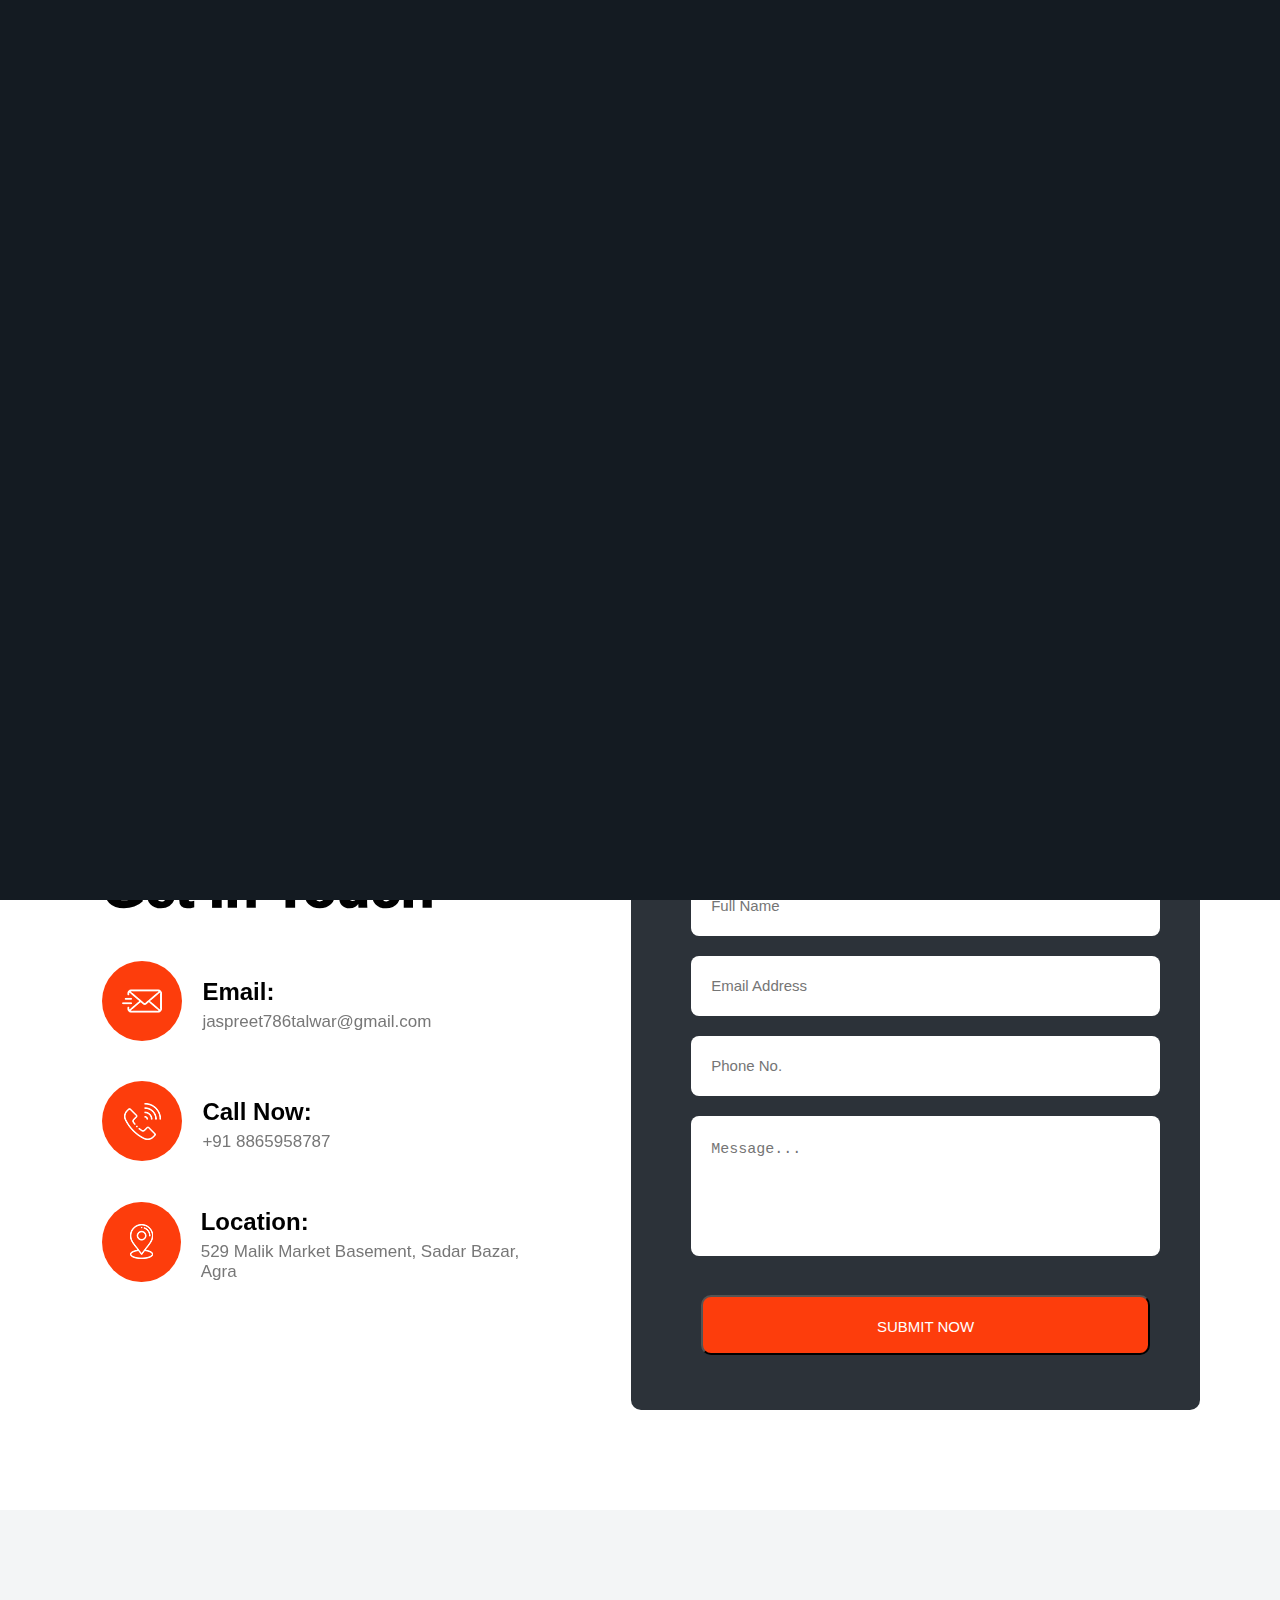
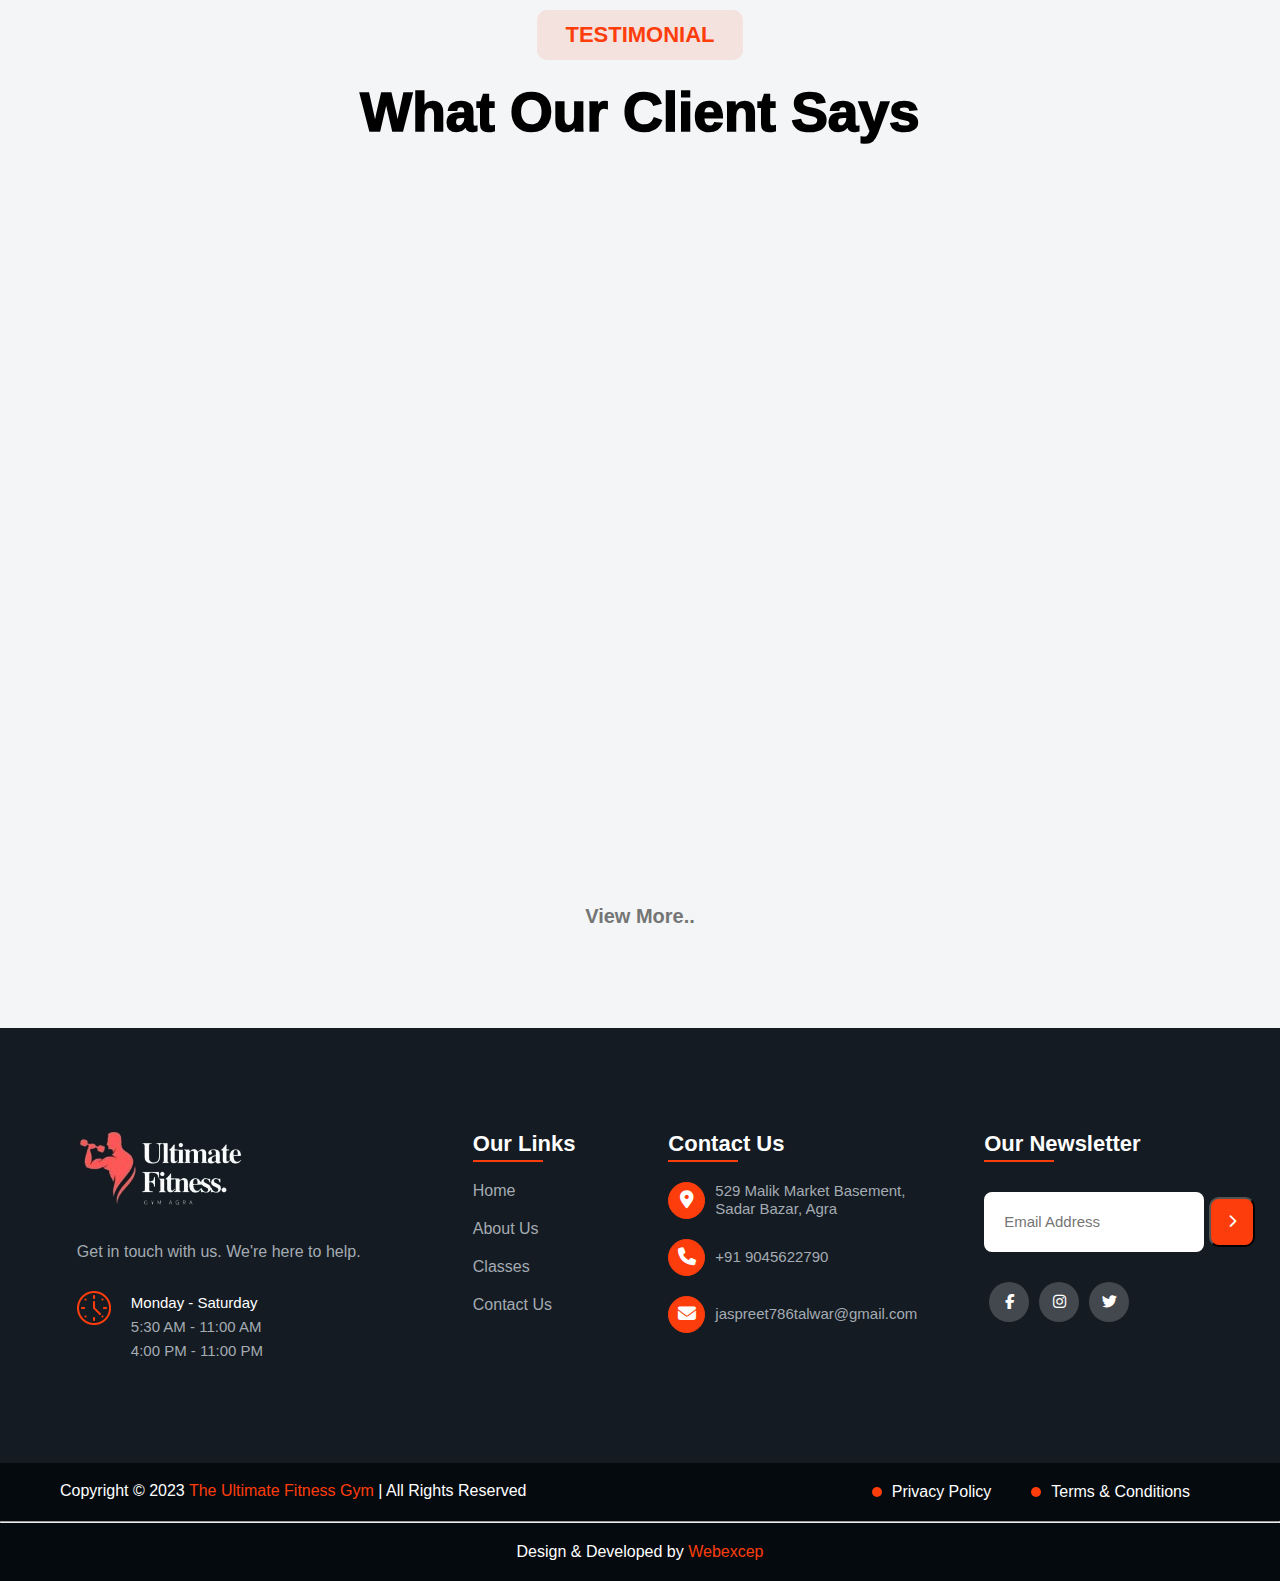
<file: contact.html>
<!DOCTYPE html>
<html lang="en">

<head>
    <meta charset="UTF-8">
    <meta http-equiv="X-UA-Compatible" content="IE=edge">
    <meta name="viewport" content="width=device-width, initial-scale=1.0">
    <meta name="author" content="Anshul Gupta (Team Webexcep)">
    <meta name="title" content="Ultimate Fitness Gym | Agra's Premier Fitness Destination for Strength and Wellness">
    <meta name="description"
        content="Transform your body at Ultimate Fitness Gym in Agra. We offer state-of-the-art facilities, personalized training, and a supportive community. Achieve your fitness goals with us.">
    <meta name="keywords"
        content="Ultimate Fitness Gym, Agra Fitness Center, Strength Training, Wellness Programs, Personalized Fitness, Gym Community, Health and Fitness Agra">
    <title>The Ultimate Fitness Gym - Get in Touch with us</title>
    <link rel="stylesheet" href="CSS/style.css">
    <link href="https://unpkg.com/aos@2.3.1/dist/aos.css" rel="stylesheet">
    <link rel="stylesheet" href="https://cdnjs.cloudflare.com/ajax/libs/font-awesome/6.4.0/css/all.min.css">
</head>

<body>
    <!-- <======== Contact-Container Section ========> -->
    <div class="contact-container">

        <!-- <======== Pre-Loader Section ========> -->
        <div id="pre-loader">
            <div class="pre-loader-text">
                <span class="let1">L</span>
                <span class="let2">o</span>
                <span class="let3">a</span>
                <span class="let4">d</span>
                <span class="let5">i</span>
                <span class="let6">n</span>
                <span class="let7">g</span>
                <span class="let8">.</span>
                <span class="let9">.</span>
                <span class="let10">.</span>
            </div>
        </div>


        <!-- <======== Scroll-Btn Section ========> -->
        <div id="scrollBtn">
            <a href="#intro"><i class="fa-solid fa-arrow-up"></i></a>
        </div>


        <!-- <======== Navbar Section ========> -->
        <div id="navbar" class="scrol" data-aos="fade-down">
            <div class="left-navigation">
                <img src="Assets/logo_stickey.png" alt="The Ultimate Fitness Gym">
                <i class="fa fa-bars" aria-hidden="true"></i>
            </div>

            <div class="middle-navigation">
                <ul>
                    <li><a href="index.html">Home</a></li>
                    <li><a href="about.html">About Us</a></li>
                    <li><a href="classes.html">Classes</a></li>
                    <li><a href="#intro" class="active">Contact Us</a></li>
                </ul>
            </div>

            <div class="right-navigation">
                <button class="btn"><a href="#appointment-container">Join Now</a></button>
            </div>
        </div>


        <!-- <======== Intro Section ========> -->
        <div id="intro">
            <div class="intro-heading">
                <h1>Contact Us</h1>
            </div>
            <div class="intro-background-img"></div>
        </div>


        <!-- <======== Appointment-Container Section ========> -->
        <div id="appointment-container">
            <div class="left-appointment" data-aos="fade-right">
                <div class="statics-title">
                    <h2>Contact Us</h2>
                </div>
                <div class="statics-heading">
                    <h2>Get In Touch</h2>
                </div>
                <div class="statics-contact">
                    <div class="statics-contact-box">
                        <div class="statics-contact-box-icon">
                            <img src="Assets/email.png" alt="Email">
                        </div>
                        <div class="statics-contact-box-text">
                            <h3>Email:</h3>
                            <span>jaspreet786talwar@gmail.com</span>
                        </div>
                    </div>
                    <div class="statics-contact-box">
                        <div class="statics-contact-box-icon">
                            <img src="Assets/phone.png" alt="Phone">
                        </div>
                        <div class="statics-contact-box-text">
                            <h3>Call Now:</h3>
                            <span>+91 8865958787</span>
                        </div>
                    </div>
                    <div class="statics-contact-box">
                        <div class="statics-contact-box-icon">
                            <img src="Assets/location.png" alt="Location">
                        </div>
                        <div class="statics-contact-box-text">
                            <h3>Location:</h3>
                            <span>529 Malik Market Basement, Sadar Bazar, Agra</span>
                        </div>
                    </div>
                </div>
            </div>
            <div class="right-appointment" data-aos="fade-left">
                <div class="appointment-title">
                    <h3>Get Appointment</h3>
                    <div class="appointment-title-line"></div>
                </div>
                <div class="appointment-form">
                    <form>
                        <div class="form-control">
                            <input type="text" name="Full Name" class="form-input" placeholder="Full Name" required>
                        </div>
                        <div class="form-control">
                            <input type="email" name="Email Address" class="form-input" placeholder="Email Address"
                                required>
                        </div>
                        <div class="form-control">
                            <input type="text" name="Phone Number" class="form-input" placeholder="Phone No." required>
                        </div>
                        <div class="form-control">
                            <textarea name="User Message" class="form-input" placeholder="Message..."></textarea>
                        </div>
                        <button type="submit" class="appointment-form-btn">Submit Now</button>
                    </form>
                </div>
            </div>
        </div>


        <!-- <======== Appointment-Container-Alert Section ========> -->
        <div id="appointment-container-alert" data-aos="fade-down">
            <p>Your Form Has Been Submitted Successfully!</p>
            <i class="fa-sharp fa-solid fa-xmark"></i>
        </div>


        <!-- <======== Testimonial-Container Section ========> -->
        <div id="testimonial-container">
            <div class="testimonial-title">
                <h2>Testimonial</h2>
            </div>
            <div class="testimonial-heading">
                <h2>What Our Client Says</h2>
            </div>
            <div class="testimonial-clients-data">
                <div class="testimonial-client" data-aos="fade-up">
                    <div class="testimonial-client-profile">
                        <div class="testimonial-client-profile-icon">
                            <img src="Assets/client.jpg" alt="Client-1">
                        </div>
                        <div class="testimonial-client-profile-name">
                            <h3>Rohit Prjapati</h3>
                            <span>Our Customer</span>
                        </div>
                    </div>
                    <div class="testimonial-client-text">
                        <p>The Ultimate Fitness Gym is fantastic! The trainers are friendly, and the facilities are
                            top-notch. I've
                            seen amazing progress since I joined. Best Gym in Agra!</p>
                    </div>
                    <div class="testimonial-client-review">
                        <i class="fa fa-star"></i>
                        <i class="fa fa-star"></i>
                        <i class="fa fa-star"></i>
                        <i class="fa fa-star"></i>
                        <i class="fa fa-star"></i>
                    </div>
                </div>
                <div class="testimonial-client" data-aos="fade-down">
                    <div class="testimonial-client-profile">
                        <div class="testimonial-client-profile-icon">
                            <img src="Assets/client.jpg" alt="Client-2">
                        </div>
                        <div class="testimonial-client-profile-name">
                            <h3>Priya Tiwari</h3>
                            <span>Our Customer</span>
                        </div>
                    </div>
                    <div class="testimonial-client-text">
                        <p>The Ultimate Fitness Gym is fantastic! The trainers are dedicated, the equipment is
                            top-notch, and the
                            variety of classes keeps me motivated and challenged.</p>
                    </div>
                    <div class="testimonial-client-review">
                        <i class="fa fa-star"></i>
                        <i class="fa fa-star"></i>
                        <i class="fa fa-star"></i>
                        <i class="fa fa-star"></i>
                        <i class="fa fa-star active"></i>
                    </div>
                </div>
                <div class="testimonial-client" data-aos="fade-up">
                    <div class="testimonial-client-profile">
                        <div class="testimonial-client-profile-icon">
                            <img src="Assets/client.jpg" alt="Client-3">
                        </div>
                        <div class="testimonial-client-profile-name">
                            <h3>Love Sharma</h3>
                            <span>Our Customer</span>
                        </div>
                    </div>
                    <div class="testimonial-client-text">
                        <p>The Ultimate Fitness Gym is incredible! The variety of equipment and classes keeps me
                            motivated. It is
                            Perfect for young boys who want to stay fit!</p>
                    </div>
                    <div class="testimonial-client-review">
                        <i class="fa fa-star"></i>
                        <i class="fa fa-star"></i>
                        <i class="fa fa-star"></i>
                        <i class="fa fa-star"></i>
                        <i class="fa fa-star"></i>
                    </div>
                </div>
                <div class="testimonial-client" data-aos="fade-down">
                    <div class="testimonial-client-profile">
                        <div class="testimonial-client-profile-icon">
                            <img src="Assets/client.jpg" alt="Client-4">
                        </div>
                        <div class="testimonial-client-profile-name">
                            <h3>Srvirai Rai</h3>
                            <span>Our Client</span>
                        </div>
                    </div>
                    <div class="testimonial-client-text">
                        <p>This is really the Best Gym of Agra. Highly recommend for anyone looking for a top-notch
                            fitness experience!</p>
                    </div>
                    <div class="testimonial-client-review">
                        <i class="fa fa-star"></i>
                        <i class="fa fa-star"></i>
                        <i class="fa fa-star"></i>
                        <i class="fa fa-star"></i>
                        <i class="fa fa-star active"></i>
                    </div>
                </div>
                <div class="testimonial-client" data-aos="fade-up">
                    <div class="testimonial-client-profile">
                        <div class="testimonial-client-profile-icon">
                            <img src="Assets/client.jpg" alt="Client-5">
                        </div>
                        <div class="testimonial-client-profile-name">
                            <h3>Aarav Verma</h3>
                            <span>Our Client</span>
                        </div>
                    </div>
                    <div class="testimonial-client-text">
                        <p>The Ultimate Fitness Gym is my second home. The trainers genuinely care about our progress.
                            It has helped
                            me build confidence. Highly recommended!</p>
                    </div>
                    <div class="testimonial-client-review">
                        <i class="fa fa-star"></i>
                        <i class="fa fa-star"></i>
                        <i class="fa fa-star"></i>
                        <i class="fa fa-star"></i>
                        <i class="fa fa-star"></i>
                    </div>
                </div>
                <div class="testimonial-client" data-aos="fade-down">
                    <div class="testimonial-client-profile">
                        <div class="testimonial-client-profile-icon">
                            <img src="Assets/client.jpg" alt="Client-6">
                        </div>
                        <div class="testimonial-client-profile-name">
                            <h3>Siddhi Goyal</h3>
                            <span>Our Client</span>
                        </div>
                    </div>
                    <div class="testimonial-client-text">
                        <p>I highly recommend this gym! The friendly staff, clean facilities, and
                            effective workout
                            programs have helped me achieve my fitness goals and feel great.</p>
                    </div>
                    <div class="testimonial-client-review">
                        <i class="fa fa-star"></i>
                        <i class="fa fa-star"></i>
                        <i class="fa fa-star"></i>
                        <i class="fa fa-star"></i>
                        <i class="fa fa-star active"></i>
                    </div>
                </div>
            </div>
            <span>View More..</span>
        </div>


        <!-- <======== Contact-Container Section ========> -->
        <div id="contact-container">
            <div class="contact-time">
                <div class="contact-time-icon">
                    <img src="Assets/logo_stickey.png" alt="The Ultimate Fitness Gym">
                </div>
                <div class="contact-time-text">
                    <p>Get in touch with us. We're here to help.</p>
                </div>
                <div class="contact-time-box">
                    <div class="contact-time-box-icon">
                        <img src="Assets/clock.png" alt="Clock">
                    </div>
                    <div class="contact-time-box-text">
                        <div class="contact-time-box-text-1">
                            <h4>Monday - Saturday</h4>
                            <p>5:30 AM - 11:00 AM</p>
                            <p>4:00 PM - 11:00 PM</p>
                        </div>
                    </div>
                </div>
            </div>
            <div class="contact-links">
                <h3>Our Links</h3>
                <div class="line"></div>
                <ul>
                    <li><a href="#navbar">Home</a></li>
                    <li><a href="about.html">About Us</a></li>
                    <li><a href="classes.html">Classes</a></li>
                    <li><a href="contact.html">Contact Us</a></li>
                </ul>
            </div>
            <div class="contact-info">
                <h3>Contact Us</h3>
                <div class="line"></div>
                <ul>
                    <li>
                        <div class="contact-info-icon">
                            <i class="fa-solid fa-location-dot icon-1"></i>
                        </div>
                        <div class="contact-info-text">
                            <span>529 Malik Market Basement, Sadar Bazar, Agra</span>
                        </div>
                    </li>
                    <li>
                        <div class="contact-info-icon">
                            <i class="fa fa-phone icon-2"></i>
                        </div>
                        <div class="contact-info-text">
                            <span>+91 9045622790</span>
                        </div>
                    </li>
                    <li>
                        <div class="contact-info-icon">
                            <i class="fa fa-envelope icon-3"></i>
                        </div>
                        <div class="contact-info-text">
                            <span>jaspreet786talwar@gmail.com</span>
                        </div>
                    </li>
                </ul>
            </div>
            <div class="contact-newsletter">
                <h3>Our Newsletter</h3>
                <div class="line"></div>
                <div class="newsletter-subscription">
                    <form action="">
                        <input type="email" class="form-input subscribe-input" placeholder="Email Address" required>
                        <button type="submit" class="submit-btn">
                            <i class="fa fa-chevron-right"></i>
                        </button>
                    </form>
                </div>
                <div class="newsletter-social-media">
                    <ul>
                        <li><i class="fa-brands fa-facebook-f"></i></li>
                        <li><i class="fa-brands fa-instagram"></i></li>
                        <li><i class="fa-brands fa-twitter"></i></li>
                    </ul>
                </div>
            </div>
        </div>


        <!-- <======== contact-Container-Alert Section ========> -->
        <div id="contact-container-alert" data-aos="fade-down">
            <p>Thank You For Subscribing our Newsletter!</p>
            <i class="fa-sharp fa-solid fa-xmark"></i>
        </div>


        <!-- <======== Footer Section ========> -->
        <div id="footer">
            <div class="copyright-container">
                <div class="copyright-container-text">
                    <p>Copyright &copy; 2023 <span>The Ultimate Fitness Gym</span> | All Rights Reserved</p>
                </div>
                <div class="copyright-container-links">
                    <ul>
                        <li>Privacy Policy</li>
                        <li>Terms & Conditions</li>
                    </ul>
                </div>
            </div>
            <hr>
            <div class="developer-container">
                <p>Design & Developed by <span>Webexcep</span></p>
            </div>
        </div>

    </div>

    <script src="https://unpkg.com/aos@2.3.1/dist/aos.js"></script>
    <script src="JS/script.js"></script>
</body>

</html>
</file>
<file: CSS/style.css>
/* CSS Reset */
* {
    margin: 0px;
    padding: 0px;
}


/* HTML Section */
html {
    scroll-behavior: smooth;
}


/* Animation Section */
@keyframes rotate {
    0% {
        transform: rotate(0deg);
        opacity: 1;
    }

    50% {
        transform: rotate(180deg);
    }

    100% {
        transform: rotate(360deg);
        opacity: 1;
    }
}

@keyframes slideDown {
    0% {
        margin-top: -150px;
    }

    100% {
        margin-top: 0;
    }
}

@keyframes drop {
    10% {
        opacity: 0.5;
    }

    20% {
        opacity: 1;
        top: 3.78em;
        transform: rotateX(-360deg);
    }

    80% {
        opacity: 1;
        top: 3.78em;
        transform: rotateX(-360deg);
    }

    90% {
        opacity: 0.5;
    }

    100% {
        opacity: 0;
        top: 6.94em;
    }
}




/* <======== Home-Page Container ========> */
.container {
    background-color: rgb(254, 246, 244);
    overflow: hidden;
}


/* Pre-Loader Section */
#pre-loader {
    height: 100vh;
    width: 100vw;
    position: fixed;
    top: 0px;
    left: 0px;
    background: #141b22;
    display: flex;
    justify-content: center;
    align-items: center;
    z-index: 999;
    cursor: pointer;
}

.pre-loader-text {
    color: #fd3d0c;
    font-family: 'Catamaran', sans-serif;
    font-size: 35px;
    font-weight: 800;
}

.pre-loader-text span {
    opacity: 0;
    text-transform: uppercase;
    transform: rotateX(-90deg);
}

.let1 {
    animation: drop 0.6s ease-in-out infinite;
    animation-delay: 0.6s;
}

.let2 {
    animation: drop 0.7s ease-in-out infinite;
    animation-delay: 0.7s;
}

.let3 {
    animation: drop 0.8s ease-in-out infinite;
    animation-delay: 0.8s;
}

.let4 {
    animation: drop 0.9s ease-in-out infinite;
    animation-delay: 0.9s;
}

.let5 {
    animation: drop 1s ease-in-out infinite;
    animation-delay: 1s;
}

.let6 {
    animation: drop 1.1s ease-in-out infinite;
    animation-delay: 1.1s;
}

.let7 {
    animation: drop 1.2s ease-in-out infinite;
    animation-delay: 1.2s;
}

.let8 {
    animation: drop 1.3s ease-in-out infinite;
    animation-delay: 1.3s;
}

.let9 {
    animation: drop 1.4s ease-in-out infinite;
    animation-delay: 1.4s;
}

.let10 {
    animation: drop 1.5s ease-in-out infinite;
    animation-delay: 1.5s;
}


/* Scroll-Btn Section */
#scrollBtn {
    height: 50px;
    width: 50px;
    position: fixed;
    bottom: 30px;
    right: 30px;
    color: white;
    background-color: #ff0000;
    border-radius: 10px;
    text-align: center;
    text-decoration: none;
    transition: background-color .3s, opacity .5s, visibility .5s;
    opacity: 0;
    visibility: hidden;
    z-index: 111;
    display: grid;
    place-content: center;
}

#scrollBtn:hover {
    box-shadow: 0px 15px 22px rgba(254, 7, 7, 0.4)
}

#scrollBtn a {
    padding: 4px 12px;
    color: white;
    font-size: 35px;
}

#scrollBtn.show {
    opacity: 1;
    visibility: visible;
    transition: background-color .3s, opacity .5s, visibility .5s;
}


/* Navbar Section */
#navbar {
    position: relative;
    z-index: 1;
    background-color: transparent;
    padding: 30px 0px;
    display: flex;
    justify-content: center;
    align-items: center;
}

#navbar.show .left-navigation .fa-bars {
    padding: 15px 70px 0px 0px;
}

#navbar.show {
    flex-direction: column;
    padding: 30px 30px 15px 100px;
}

#navbar.show ul {
    height: 100vh;
    width: 30%;
    padding: 100px 0px 40px 40px;
    flex-direction: column;
    align-items: flex-start;
    background-color: #fd3d0c;
    position: fixed;
    top: 0px;
    right: 0px;
    z-index: -1;
}

#navbar.show li {
    margin: 10px 0px;
}

#navbar.show li a {
    color: black;
}

#navbar.show li .active {
    color: white;
}

#navbar.scroll {
    width: 100%;
    padding: 20px 0px;
    position: fixed;
    background-color: #e8e5e5;
    z-index: 2;
    animation: 0.95s ease 0s normal forwards 1 running slideDown;
    transition: 0.4s;
}

#navbar .left-navigation {
    margin-right: 120px;
}

#navbar .left-navigation .fa-bars {
    display: none;
    color: black;
    padding: 15px 20px 0px 0px;
    font-size: 28px;
    cursor: pointer;
}

#navbar .middle-navigation {
    margin-top: 15px;
}

#navbar ul {
    display: flex;
    align-items: center;
    list-style: none;
}

#navbar ul li .active {
    color: #ff5219;
}

#navbar ul li a {
    color: black;
    padding: 20px;
    font-family: Arial, Helvetica, sans-serif;
    font-weight: bold;
    text-decoration: none;
    white-space: nowrap;
}

#navbar ul li a:hover {
    color: #ff5219;
}

#navbar .right-navigation {
    margin-left: 120px;
}

.btn {
    height: 60px;
    background-color: #fd3d0c;
    border-radius: 10px;
    font-family: sans-serif;
    font-size: 15px;
    font-weight: 500;
    text-transform: uppercase;
    border: none;
}

.btn:hover {
    filter: brightness(0.8);
}

.btn a {
    color: #ffffff;
    padding: 18px 45px;
    text-decoration: none;
    cursor: pointer;
    white-space: nowrap;
}


/* Header Section */
#header {
    position: relative;
    margin-top: 40px;
    display: flex;
    justify-content: center;
    z-index: 0;
}

#header .left-header {
    margin-left: 8%;
    margin-top: 10%;
}

#header .banner-title {
    color: #fd3d0c;
    background-color: rgb(253, 61, 12, 0.1);
    display: inline-block;
    padding: 15px 20px 15px 5px;
    border-radius: 8px;
    font-size: 20px;
    font-family: sans-serif;
    font-weight: 700;
    text-transform: uppercase;
}

#header .inside-banner {
    color: #ffffff;
    background-color: #fd3d0c;
    padding: 8px 18px;
    border-radius: 8px;
}

#header .banner-heading {
    margin-top: 30px;
    font-size: 65px;
    font-family: sans-serif;
    font-weight: 1000;
    line-height: 80px;
}

#header .banner-heading-span {
    color: #fd3d0c;
}

#header .banner-subheading {
    margin: 10px 30px 40px 0px;
    font-size: 18px;
    font-family: Arial, Helvetica, sans-serif;
    line-height: 27px;
}

#header .right-header {
    position: relative;
}

#header .right-header img {
    position: relative;
    display: inline-block;
    width: 580px;
    z-index: 1;
}

#header .right-header-background-img {
    position: absolute;
    top: 15px;
    left: 10px;
    z-index: 0;
}

#header .right-header-background-img img {
    position: relative;
    display: inline-block;
    width: 550px;
    z-index: -1;
}


/* Feature-Container Section */
#feature-container {
    height: 350px;
    display: flex;
    flex-wrap: wrap;
    justify-content: center;
    align-items: center;
    font-family: sans-serif;
}

#feature-container .feature-box {
    margin: 0px 10px;
    padding: 40px 20px;
    width: 20%;
    display: flex;
    align-items: center;
    border-radius: 10px;
    box-shadow: 0px 4px 8px rgba(0, 0, 0, 0.4);
    background-color: #ffffff;
}

#feature-container .feature-box-icon {
    width: 117px;
    height: 57px;
    border-radius: 100%;
    background-color: #ffebe6;
    display: flex;
    align-items: center;
    justify-content: center;
    margin-right: 20px;
}

#feature-container .feature-box-text h3 {
    font-size: 22px;
    font-weight: 1000;
    line-height: 25px;
    margin-bottom: 10px;
}

#feature-container .feature-box-text p {
    padding-right: 20px;
}


/* Trainer-Container Section */
#trainer-container {
    padding: 100px 0px;
    background-color: #ffffff;
    font-family: sans-serif;
    display: flex;
    flex-direction: column;
    align-items: center;
    text-align: center;
}

#trainer-container .trainer-title h2 {
    color: #fd3d0c;
    background-color: rgb(253, 61, 12, 0.1);
    display: inline-block;
    padding: 15px 28px;
    border-radius: 10px;
    font-size: 22px;
    font-weight: 700;
    line-height: 20px;
    text-transform: uppercase;
}

#trainer-container .trainer-heading h2 {
    margin: 20px 0px;
    font-size: 55px;
    font-weight: 1000;
    line-height: 65px;
}

#trainer-container .trainer-team {
    display: flex;
    flex-wrap: wrap;
    justify-content: center;
}

#trainer-container .trainer {
    margin: 0px 15px;
    padding: 20px 0px;
}

#trainer-container .trainer:hover img {
    border: 10px solid #fd3d0c;
    transition: 0.5s;
    transform: scale(1.04);
}

#trainer-container .trainer:hover h3 {
    color: #fd3d0c;
    transition: 0.5s;
}

#trainer-container .trainer-icon img {
    width: 200px;
    margin-bottom: 30px;
    padding: 15px;
    border: 10px solid #ebebeb;
    border-radius: 50%;
    transition: 0.5s;
}

#trainer-container .trainer-text h3 {
    margin-bottom: 10px;
    font-size: 22px;
    font-weight: 800;
    line-height: 32px;
}

#trainer-container .trainer-text span {
    color: #777777;
    margin: 10px 0px;
}

#trainer-container .trainer-social-media ul {
    display: flex;
    justify-content: center;
    align-items: center;
    margin: 20px 0px;
}


#trainer-container .trainer-social-media ul li {
    height: 35px;
    width: 35px;
    margin: 0px 5px;
    color: #fd3d0c;
    border: 1px solid #fd3d0c;
    border-radius: 50%;
    font-size: 15px;
    list-style: none;
    display: flex;
    justify-content: center;
    align-items: center;
    transition: 0.4s;
}

#trainer-container .trainer-social-media ul li:hover {
    color: #ffffff;
    background-color: #fd3d0c;
    transition: 0.4s;
}


/* Pricing-Container Section */
#pricing-container {
    position: relative;
    background-color: #f3f5f6;
    padding: 100px 0px;
    display: flex;
    flex-direction: column;
    align-items: center;
    text-align: center;
    font-family: sans-serif;
}

#pricing-container .pricing-title h2 {
    color: #fd3d0c;
    background-color: rgb(253, 61, 12, 0.1);
    display: inline-block;
    padding: 15px 28px;
    border-radius: 10px;
    font-size: 22px;
    font-weight: 700;
    line-height: 20px;
    text-transform: uppercase;
}

#pricing-container .pricing-heading h2 {
    margin: 20px 0px;
    font-size: 55px;
    font-weight: 1000;
    line-height: 65px;
}

#pricing-container .pricing-plans {
    display: flex;
    flex-wrap: wrap;
    justify-content: center;
    width: 100%;
    margin-top: 20px;
}

#pricing-container .pricing-plan-box {
    width: 30%;
}

#pricing-container .pricing-plan-price {
    background-color: #fd3d0c;
    margin: 0px 15px;
    padding: 30px;
    border-radius: 10px;
    box-shadow: 0px 30px 60px 0px rgb(0, 0, 0, 0.2);
    text-align: left;
}

#pricing-container .plan-2 {
    background-color: #141b22;
}

#pricing-container .plan-3 {
    background-color: #ffffff;
}

#pricing-container .pricing-plan-price h3 {
    color: #ffffff;
    font-size: 20px;
    font-weight: 1000;
    line-height: 30px;
}

#pricing-container .plan-3 h3 {
    color: #10161b;
}

#pricing-container .pricing-plan-price h2 {
    color: #ffffff;
    font-size: 40px;
    font-weight: 1000;
    line-height: 40px;
}

#pricing-container .plan-3 h2 {
    color: #10161b;
}

#pricing-container .pricing-plan-price span {
    font-size: 15px;
    font-weight: 1000;
    line-height: 15px;
}

#pricing-container .pricing-plan-features {
    padding: 15px 40px;
}

#pricing-container .pricing-plan-features ul li {
    margin: 15px 0px;
    text-align: left;
    list-style: none;
    display: flex;
    align-items: center;
}

#pricing-container .pricing-plan-features ul li img {
    width: 12px;
    margin-right: 8px;
}

#pricing-container .pricing-plan-btn button {
    padding: 20px 120px;
    display: inline-block;
    color: #fd3d0c;
    border: 2px solid #fd3d0c;
    border-radius: 10px;
    font-size: 15px;
    text-transform: uppercase;
}

#pricing-container .pricing-plan-btn button:hover {
    filter: brightness(0.8);
}


/* Appointment-Container Section */
#appointment-container {
    padding: 100px 0px;
    background-color: #ffffff;
    font-family: sans-serif;
    display: flex;
    justify-content: center;
    align-items: center;
}

#appointment-container .left-appointment {
    width: 50%;
    margin-left: 8%;
    padding: 6.5% 0px;
}

#appointment-container .statics-title h2 {
    color: #fd3d0c;
    background-color: rgb(253, 61, 12, 0.1);
    display: inline-block;
    padding: 15px 28px;
    border-radius: 10px;
    font-size: 22px;
    font-weight: 700;
    line-height: 20px;
    text-transform: uppercase;
}

#appointment-container .statics-heading h2 {
    margin: 20px 0px;
    font-size: 55px;
    font-weight: 1000;
    line-height: 65px;
}

#appointment-container .statics-subheading p {
    margin-bottom: 20px;
    color: #777777;
    font-size: 15px;
    line-height: 24px;
}

#appointment-container .statics-subskill {
    margin: 40px 0px;
}

#appointment-container .statics-subskill-text {
    display: flex;
    justify-content: space-between;
}

#appointment-container .statics-subskill-bar {
    position: relative;
    height: 10px;
    width: 100%;
    margin: 10px 0px;
    background-color: rgb(253, 61, 12, 0.2);
    border-radius: 5px;
}

#appointment-container .statics-subskill-text h3 {
    display: inline-block;
    color: #10161b;
    font-size: 20px;
    font-weight: 700;
    line-height: 32px;
}

#appointment-container .statics-subskill-innerbar-1 {
    height: 10px;
    width: 90%;
    background-color: #fd3d0c;
    border-radius: 5px;
}

#appointment-container .statics-subskill-innerbar-2 {
    height: 10px;
    width: 80%;
    background-color: #fd3d0c;
    border-radius: 5px;
}

#appointment-container .right-appointment {
    width: 50%;
    margin: 0px 80px;
    padding: 30px 60px;
    color: #ffffff;
    background-color: rgb(44, 50, 57);
    border-radius: 10px;
}

#appointment-container .appointment-title {
    margin: 40px 0px;
}

#appointment-container .appointment-title h3 {
    color: rgb(255, 255, 255);
    font-size: 45px;
    font-weight: 800;
    line-height: 55px;
}

#appointment-container .appointment-title-line {
    height: 2px;
    width: 110px;
    background-color: rgb(253, 61, 12);
}

#appointment-container .form-input {
    height: 60px;
    width: 100%;
    margin: 10px 0px;
    padding-left: 20px;
    color: rgb(19, 24, 48);
    background: rgb(255, 255, 255);
    font-size: 15px;
    line-height: 28px;
    border: none;
    outline: none;
    border-radius: 8px;
    box-shadow: none;
}

#appointment-container .form-control textarea {
    height: 120px;
    padding-top: 20px;
    padding-left: 20px;
    resize: none;
}

#appointment-container .appointment-form-btn {
    height: 60px;
    width: 100%;
    margin: 25px 10px;
    padding: 18px 45px;
    color: rgb(255, 255, 255);
    background-color: rgb(253, 61, 12);
    border-radius: 10px;
    font-size: 15px;
    font-weight: 500;
    line-height: 24px;
    text-transform: uppercase;
    text-align: center;
}

#appointment-container .appointment-form-btn:hover {
    filter: brightness(0.8);
}


/* Appointment-Container-Alert Section */
#appointment-container-alert {
    visibility: hidden;
    height: 50px;
    width: 100%;
    background-color: lightgreen;
    font-family: 'Gill Sans', 'Gill Sans MT', Calibri, 'Trebuchet MS', sans-serif;
    display: flex;
    justify-content: space-between;
    align-items: center;
    position: fixed;
    top: 98px;
    z-index: 9999;
}

#appointment-container-alert.show {
    visibility: visible;
}

#appointment-container-alert p {
    margin: 0px 40px;
    font-size: 18px;
}

#appointment-container-alert i {
    margin: 0px 40px;
    font-size: 30px;
    cursor: pointer;
}


/* Contact-Container-Alert Section */
#contact-container-alert {
    visibility: hidden;
    height: 50px;
    width: 100%;
    background-color: lightgreen;
    font-family: 'Gill Sans', 'Gill Sans MT', Calibri, 'Trebuchet MS', sans-serif;
    display: flex;
    justify-content: space-between;
    align-items: center;
    position: fixed;
    top: 98px;
    z-index: 9999;
}

#contact-container-alert.show {
    visibility: visible;
}

#contact-container-alert p {
    margin: 0px 40px;
    font-size: 18px;
}

#contact-container-alert i {
    margin: 0px 40px;
    font-size: 30px;
    cursor: pointer;
}


/* Testimonial-Container Section */
#testimonial-container {
    padding: 100px 0px;
    background-color: #f3f5f6;
    display: flex;
    flex-direction: column;
    align-items: center;
    font-family: sans-serif;
}

#testimonial-container .testimonial-title h2 {
    color: #fd3d0c;
    background-color: rgb(253, 61, 12, 0.1);
    display: inline-block;
    padding: 15px 28px;
    border-radius: 10px;
    font-size: 22px;
    font-weight: 700;
    line-height: 20px;
    text-transform: uppercase;
}

#testimonial-container .testimonial-heading h2 {
    margin: 20px 0px;
    font-size: 55px;
    font-weight: 1000;
    line-height: 65px;
}

#testimonial-container .testimonial-clients-data {
    margin: 40px 0px 20px 0px;
    display: flex;
    justify-content: center;
    align-items: center;
    flex-wrap: wrap;
}

#testimonial-container .testimonial-client {
    min-height: 250px;
    width: 300px;
    background-color: #141b22;
    border-radius: 10px;
    padding: 30px;
    margin: 0px 15px 30px 15px;
}

#testimonial-container .testimonial-client-profile {
    display: flex;
}

#testimonial-container .testimonial-client-profile-icon img {
    border: solid 2px #fd3d0c;
    padding: 10px;
    border-radius: 100%;
}

#testimonial-container .testimonial-client-profile-name {
    margin: 10px 20px;
    display: flex;
    flex-direction: column;
    justify-content: center;
    gap: 5px;
}

#testimonial-container .testimonial-client-profile-name h3 {
    color: #ffffff;
    font-size: 20px;
    font-weight: 700;
    line-height: 25px;
}

#testimonial-container .testimonial-client-profile-name span {
    color: #fd3d0c;
    margin-top: 5px;
    line-height: 20px;
}

#testimonial-container .testimonial-client-text p {
    margin: 20px 0px;
    color: #a4abb3;
}

#testimonial-container .testimonial-client-review .fa-star {
    font-size: 22px;
    color: #ffc107;
    cursor: pointer;
}

#testimonial-container .testimonial-client-review .fa-star.active {
    color: lightgray;
}

#testimonial-container span {
    color: #757575;
    font-size: 20px;
    font-weight: 600;
    cursor: pointer;
}

#testimonial-container span:hover {
    filter: brightness(0.8);
}


/* Contact-Container Section */
#contact-container {
    padding: 100px 0px;
    background-color: #141b22;
    font-family: sans-serif;
    display: flex;
    justify-content: start;
}

#contact-container .contact-time {
    width: 26%;
    margin-left: 6%;
    padding: 0px 50px 0px 0px;
}

#contact-container .contact-time-text p {
    color: #a4abb3;
    margin: 30px 0px;
}

#contact-container .contact-time-box {
    display: flex;
}

#contact-container .contact-time-box-icon {
    margin: 0px 20px 0px 0px;

}

#contact-container .contact-time-box-text h4 {
    color: #ffffff;
    font-size: 15px;
    font-weight: 500;
    line-height: 24px;
}

#contact-container .contact-time-box-text p {
    color: #a4abb3;
    font-size: 15px;
    line-height: 24px;
}

#contact-container .contact-links {
    width: 14%;
    padding: 0px 0px 0px 20px;
}

#contact-container .contact-links h3 {
    color: #ffffff;
    font-size: 22px;
    font-weight: 800;
    line-height: 32px;
}

#contact-container .contact-links .line {
    height: 2px;
    width: 70px;
    background-color: #fd3d0c;
}

#contact-container .contact-links ul li {
    margin: 20px 0px;
    list-style: none;
}

#contact-container .contact-links ul li a {
    color: #a4abb3;
    padding: 20px 0px;
    transition: 0.4s;
    text-decoration: none;
}

#contact-container .contact-links ul li a:hover {
    color: #fd3d0c;
    transition: 0.4s;
}

#contact-container .contact-info {
    width: 22%;
    padding: 0px 20px;
}

#contact-container .contact-info h3 {
    color: #ffffff;
    font-size: 22px;
    font-weight: 800;
    line-height: 32px;
}

#contact-container .contact-info .line {
    height: 2px;
    width: 70px;
    background-color: #fd3d0c;
}

#contact-container .contact-info ul li {
    margin: 20px 0px;
    display: flex;
    align-items: center;
}

#contact-container .contact-info-icon {
    height: 35px;
    width: 35px;
    margin: 0px 10px 0px 0px;
    color: #ffffff;
    background-color: #fd3d0c;
    border: 1px solid #fd3d0c;
    border-radius: 50%;
    font-size: 18px;
    display: flex;
    align-items: center;
    justify-content: center;
}

#contact-container .icon-1 {
    padding: 18px;
}

#contact-container .contact-info-text span {
    color: #a4abb3;
    font-size: 15px;
}

#contact-container .contact-newsletter {
    width: 22%;
    padding: 0px 20px;
}

#contact-container .contact-newsletter h3 {
    color: #ffffff;
    font-size: 22px;
    font-weight: 800;
    line-height: 32px;
}

#contact-container .contact-newsletter .line {
    height: 2px;
    width: 70px;
    background-color: #fd3d0c;
}

#contact-container .newsletter-subscription form {
    display: flex;
    align-items: center;
}

#contact-container .form-input {
    height: 40px;
    width: 80%;
    margin: 30px 0px;
    padding: 10px 0px 10px 20px;
    font-size: 15px;
    line-height: 28px;
    border: none;
    border-radius: 8px;
    outline: none;
}

#contact-container .submit-btn {
    height: 50px;
    width: 50px;
    margin: 0px 5px;
    color: #ffffff;
    background-color: #fd3d0c;
    border-radius: 10px;
}

#contact-container .submit-btn:hover {
    filter: brightness(0.8);
}

#contact-container .newsletter-social-media ul {
    display: flex;
    align-items: center;
}

#contact-container .newsletter-social-media ul li {
    height: 40px;
    width: 40px;
    margin: 0px 5px;
    color: #ffffff;
    background-color: rgb(255, 255, 255, 0.2);
    border-radius: 50%;
    font-size: 15px;
    list-style: none;
    display: flex;
    justify-content: center;
    align-items: center;
    transition: 0.4s;
}

#contact-container .newsletter-social-media ul li:hover {
    background-color: #fd3d0c;
}


/* Footer Section */
#footer {
    background-color: #050a0f;
    font-family: sans-serif;
}

#footer .copyright-container {
    display: flex;
    justify-content: space-between;
    padding: 20px 60px;
}

#footer .copyright-container-text p {
    color: #ffffff;
    line-height: 15px;
}

#footer .copyright-container-text span {
    color: #fd3d0c;
    cursor: pointer;
}

#footer .copyright-container-links ul {
    display: flex;
    align-items: center;
}

#footer .copyright-container-links ul li {
    color: #ffffff;
    margin: 0px 30px;
    list-style: none;
    position: relative;
    transition: 0.4s;
}

#footer .copyright-container-links ul li::before {
    content: "";
    height: 10px;
    width: 10px;
    background-color: #fd3d0c;
    border-radius: 100%;
    position: absolute;
    top: 4px;
    left: -20px;
}

#footer .copyright-container-links ul li:hover {
    color: #fd3d0c;
    transition: 0.4s;
    cursor: pointer;
}

#footer .developer-container {
    padding: 20px 60px;
    color: #ffffff;
    text-align: center;
}

#footer .developer-container span {
    color: #fd3d0c;
    cursor: pointer;
}


/* CSS Properties For Minimum Width 500px */
@media (min-width: 500px) {

    /* Scroll-Btn Section ( For Minimum Width 500px) */
    #scrollBtn {
        margin: 30px 60px;
    }
}


/* CSS Properties For Maximum Width 1150px */
@media (max-width: 1150px) {

    /* Trainer-Container Section ( For Maximum Width 1150px ) */
    .trainer-4 {
        display: none;
    }
}


/* CSS Properties For Maximum Width 1050px */
@media (max-width: 1050px) {

    /* Navbar Section ( For Maximum Width 1050px ) */
    #navbar {
        padding: 30px;
    }

    #navbar.scroll {
        width: 95%;
        padding: 20px 30px;
    }

    #navbar.show.scroll .left-navigation {
        margin-left: 90px;
    }

    #navbar .left-navigation {
        width: 100%;
        margin: 0px 50px;
        display: flex;
        justify-content: space-between;
        align-items: center;
    }

    #navbar .left-navigation .fa-bars {
        display: block;
    }

    #navbar .middle-navigation {
        display: none;
    }

    #navbar.show .middle-navigation {
        display: block;
    }

    #navbar .right-navigation {
        display: none;
    }


    /* Header Section ( For Maximum Width 1050px ) */
    #header {
        align-items: center;
        flex-wrap: wrap;
    }

    #header .left-header {
        margin: 0px 4%;
    }


    /* Feature-Container Section ( For Maximum Width 1050px ) */
    #feature-container {
        height: auto;
        padding: 40px 0px;
        flex-wrap: wrap;
    }

    #feature-container .feature-box {
        width: 40%;
        margin: 20px 10px;
    }


    /* Pricing-Container Section ( For Maximum Width 1050px ) */
    #pricing-container .pricing-plan-box {
        width: 40%;
        margin-bottom: 60px;
    }


    /* Appointment-Container Section ( For Maximum Width 1050px ) */
    #appointment-container {
        flex-wrap: wrap;
    }

    #appointment-container .left-appointment {
        width: 80%;
        margin: 0px;
    }

    #appointment-container .right-appointment {
        width: 70%;
        margin: 0px 20px;
    }

    #appointment-container .right-appointment .appointment-form input {
        width: 100%;
    }


    /* Contact-Container Section ( For Maximum Width 1050px ) */
    #contact-container {
        flex-wrap: wrap;
    }

    #contact-container .contact-time {
        width: 40%;
    }

    #contact-container .contact-links {
        width: 40%;
        margin: 0px;
        padding: 25px 0px 0px 20px;
    }

    #contact-container .contact-info {
        width: 40%;
        margin: 40px 0px 0px 40px;
    }

    #contact-container .contact-newsletter {
        width: 40%;
        margin: 40px 0px 0px 0px;
    }


    /* Footer Section ( For Maximum Width 1050px ) */
    #footer .copyright-container {
        justify-content: center;
    }

    #footer .copyright-container-links {
        display: none;
    }
}


/* CSS Properties For Maximum Width 850px */
@media (max-width: 850px) {

    /* Trainer-Container Section ( For Maximum Width 850px ) */
    .trainer-3 {
        display: none;
    }
}


/* CSS Properties For Maximum Width 600px */
@media (max-width: 600px) {

    /* Pre-Loader Section ( For Maximum Width 600px ) */
    .pre-loader-text {
        font-size: 25px;
    }


    /* Navbar Section ( For Maximum Width 600px ) */
    #navbar {
        padding: 30px 0px;
    }

    #navbar.scroll {
        width: 95%;
        padding: 20px 10px;
    }

    #navbar .left-navigation {
        margin: 0px 10px;
    }

    #navbar.show .left-navigation {
        justify-content: space-between;
        margin-right: 22%;
        width: 100vw;
    }

    #navbar.show .left-navigation .fa-bars {
        z-index: 3;
    }

    #navbar.show ul {
        width: 50%;
        z-index: 2;
    }


    /* Header Section ( For Maximum Width 600px ) */
    #header .banner-title {
        font-size: 15px;
    }

    #header .banner-heading {
        font-size: 34px;
        line-height: 40px;
    }

    #header .right-header img {
        width: 100%;
        margin: 30px 0px;
    }

    #header .right-header-background-img img {
        width: 100%;
    }


    /* Feature-Container Section ( For Maximum Width 600px ) */
    #feature-container .feature-box {
        width: 70%;
    }


    /* Trainer-Container Section ( For Maximum Width 600px ) */
    #trainer-container {
        padding: 50px 0px;
    }

    #trainer-container .trainer-heading h2 {
        font-size: 40px;
        line-height: 43px;
    }

    .trainer-2 {
        display: none;
    }


    /* Pricing-Container Section ( For Maximum Width 600px ) */
    #pricing-container {
        padding: 50px 0px;
    }

    #pricing-container .pricing-heading h2 {
        font-size: 40px;
        line-height: 46px;
    }

    #pricing-container .pricing-plans {
        flex-direction: column;
    }

    #pricing-container .pricing-plan-box {
        width: 100%;
    }

    #pricing-container .pricing-plan-btn button {
        padding: 20px 85px;
    }


    /* Appointment-Container Section ( For Maximum Width 600px ) */
    #appointment-container {
        padding: 50px 0px;
    }

    #appointment-container .left-appointment {
        width: 80%;
        padding: 6.5% 10px;
    }

    #appointment-container .right-appointment {
        width: 90%;
    }

    #appointment-container .right-appointment .form-control {
        width: 100%;
    }

    #appointment-container .right-appointment .form-control textarea {
        width: 99%;
    }

    #appointment-container .statics-title {
        display: flex;
        justify-content: center;
    }

    #appointment-container .statics-title h2 {
        line-height: 28px;
        text-align: center;
    }

    #appointment-container .statics-heading h2 {
        margin: 20px 0px;
        font-size: 30px;
        font-weight: 1000;
        line-height: 40px;
    }

    #appointment-container .appointment-title h3 {
        font-size: 32px;
        line-height: 38px;
    }

    #appointment-container .appointment-title {
        width: 50%;
    }

    #appointment-container .appointment-form form {
        display: flex;
        flex-direction: column;
        align-items: center;
    }

    #appointment-container .form-input {
        width: 90%;
    }

    #appointment-container .form-control textarea {
        padding-left: 25px;
    }


    /* Testimonial-Container Section ( For Maximum Width 600px ) */
    #testimonial-container {
        padding: 50px 0px;
    }

    #testimonial-container .testimonial-heading {
        text-align: center;
    }

    #testimonial-container .testimonial-heading h2 {
        margin: 20px 0px;
        font-size: 40px;
        font-weight: 1000;
        line-height: 45px;
    }

    #testimonial-container .testimonial-client {
        width: 100%;
        margin: 0px 15px 30px 15px;
        padding: 20px 10px;
    }


    /* Contact-Container Section ( For Maximum Width 600px ) */
    #contact-container {
        padding: 50px 0px 50px 10px;
    }

    #contact-container .contact-time {
        width: 80%;
    }

    #contact-container .contact-links {
        width: 80%;
        margin: 0px;
        padding: 25px 0px 0px 20px;
    }

    #contact-container .contact-info {
        width: 80%;
        margin: 40px 0px 0px 0px;
    }

    #contact-container .contact-newsletter {
        width: 80%;
    }


    /* Footer Section ( For Maximum Width 600px ) */
    #footer .copyright-container {
        padding: 20px 0px;
        text-align: center;
    }

    #footer .copyright-container p {
        margin: 0px 10px;
        line-height: 25px;
    }

    #footer .developer-container {
        padding: 20px 10px;
    }

    #footer .developer-container p {
        line-height: 25px;
    }
}


/* CSS Properties For Maximum Width 400px */
@media (max-width: 400px) {

    /* Trainer-Container Section ( For Maximum Width 400px ) */
    #trainer-container .trainer-heading h2 {
        font-size: 35px;
        line-height: 35px;
    }


    /* Pricing-Container Section ( For Maximum Width 400px ) */
    #pricing-container .pricing-heading h2 {
        font-size: 35px;
        line-height: 40px;
    }


    /* Appointment-Container Section ( For Maximum Width 400px ) */
    #appointment-container .statics-contact-box-icon img {
        padding: 2rem;
    }


    /* Appointment-Container-Alert Section ( For Maximum Width 400px ) */
    #appointment-container-alert {
        padding: 10px 0px;
    }

    #appointment-container-alert p {
        margin: 0px 25px;
        font-size: 18px;
    }

    #appointment-container-alert i {
        margin: 0px 15px;
        font-size: 30px;
    }


    /* Testimonial-Container Section ( For Maximum Width 400px ) */
    #testimonial-container .testimonial-client {
        padding: 15px;
    }


    /* Contact-Container Section ( For Maximum Width 400px ) */
    #contact-container .icon-1,
    #contact-container .icon-3 {
        padding: 1rem;
    }


    /* Contact-Container-Alert Section ( For Maximum Width 400px ) */
    #contact-container-alert {
        padding: 10px 0px;
    }

    #contact-container-alert p {
        margin: 0px 25px;
        font-size: 18px;
    }

    #contact-container-alert i {
        margin: 0px 15px;
        font-size: 30px;
    }
}


/* CSS Properties For Maximum Width 350px */
@media (max-width: 350px) {

    /* Testimonial-Container Section ( For Maximum Width 350px ) */
    #testimonial-container .testimonial-client-profile {
        display: flex;
        flex-direction: column;
    }

    #testimonial-container .testimonial-client-profile-name {
        margin: 10px 0px;
    }
}




/* <======== About-Page Container ========> */
.about-container {
    background-color: rgb(20, 27, 34, 0.8);
    font-family: sans-serif;
    overflow: hidden;
}


/* Navbar Section */
.about-container #navbar.scroll img {
    content: url(../Assets/logo.png);
}

.about-container #navbar .left-navigation .fa-bars {
    color: white;
}

.about-container #navbar.show .left-navigation .fa-bars {
    color: black;
}

.about-container #navbar.scroll .left-navigation .fa-bars {
    color: black;
}

.about-container #navbar .middle-navigation a {
    color: #ffffff;
}

.about-container #navbar.scroll .middle-navigation a {
    color: #010f2e;
}

.about-container #navbar .middle-navigation a.active {
    color: #ff5219;
}

.about-container #navbar.show .middle-navigation a {
    color: black;
}

.about-container #navbar.show .middle-navigation a.active {
    color: white;
}

.about-container #navbar.show .middle-navigation a:hover {
    color: white;
}

.about-container .btn {
    background-color: #ffffff;
}

.about-container #navbar.scroll .btn {
    background-color: #fd3d0c;
}

.about-container .right-navigation .btn a {
    color: #fd3d0c;
}

.about-container #navbar.scroll .right-navigation .btn a {
    color: #ffffff;
}


/* Intro Section */
.about-container #intro {
    margin: 0px;
    padding: 13% 10%;
}

.about-container #intro .intro-heading h1 {
    font-size: 70px;
    line-height: 80px;
    font-weight: 900;
    color: #ffffff;
}

.about-container #intro .intro-background-img {
    height: 600px;
    width: 100%;
    background: url(../Assets/about-banner.jpg);
    background-size: 100% 100%;
    position: absolute;
    top: 0px;
    left: 0px;
    z-index: -1;
}


/* Header Section */
.about-container #header {
    position: relative;
    background-color: #ffffff;
    padding: 100px 0px 0px 0px;
}

.about-container #header .left-header {
    position: relative;
    margin: 0px 4%;
}

.about-container #header .left-header img {
    position: relative;
    display: inline-block;
    width: 580px;
    z-index: 1;
}

.about-container #header .left-header-background-box {
    height: 50%;
    width: 100%;
    position: absolute;
    bottom: 4px;
    left: 0px;
    background-color: #fd3d0c;
    border-radius: 10px;
    z-index: 0;
}

.about-container #header .left-header-background-img-1 img {
    position: absolute;
    top: 0px;
    left: 0px;
    z-index: 0;
    animation: rotate 15s linear infinite;
}

.about-container #header .left-header-background-img-2 img {
    position: absolute;
    top: 0px;
    left: 0px;
    z-index: 0;
    animation: rotate 15s reverse infinite;
}

.about-container #header .right-header {
    padding: 5% 4% 2% 0px;
}

.about-container #header .banner-title {
    color: #fd3d0c;
    background-color: rgb(253, 61, 12, 0.1);
    display: inline-block;
    padding: 15px 28px;
    border-radius: 10px;
    font-size: 15px;
    font-weight: 700;
    line-height: 20px;
    text-transform: uppercase;
}

.about-container #header .banner-heading {
    margin-top: 20px;
    font-size: 55px;
    font-family: sans-serif;
    font-weight: 1000;
    line-height: 65px;
}

.about-container #header .banner-subheading {
    color: #777777;
    margin: 20px 0px 40px 0px;
    font-size: 15px;
    font-family: Arial, Helvetica, sans-serif;
    line-height: 24px;
}

.about-container #header .banner-subheading p {
    margin: 10px 0px 0px 0px;
}

.about-container #header .banner-trainer {
    display: flex;
    align-items: center;
}

.about-container #header .banner-trainer-info {
    display: flex;
    align-items: center;
}

.about-container #header .banner-trainer-info-icon img {
    width: 70px;
    border-radius: 50%;
}

.about-container #header .banner-trainer-info-text {
    margin: 0px 10px;
}

.about-container #header .banner-trainer-info-text h3 {
    font-weight: 700;
    line-height: 25px;
    margin-bottom: 4px;
}

.about-container #header .banner-trainer-info-text span {
    color: #777777;
    font-size: 15px;
}

.about-container #header .banner-trainer-btn {
    margin: 0px 20px;
}

.about-container #header .banner-trainer-btn a {
    color: #ffffff;
    background-color: #fd3d0c;
    border: none;
    border-radius: 10px;
    padding: 20px 40px;
    text-decoration: none;
    cursor: pointer;
    font-size: 15px;
    font-weight: 500;
    text-transform: uppercase;
}

.about-container #header .banner-trainer-btn a:hover {
    filter: brightness(0.8);
}


/* Feature-Container Section */
.about-container #feature-container {
    background-color: #ffffff;
}


/* Appointment-Container Section */
.about-container #appointment-container {
    background-color: #141b22;
}

.about-container #appointment-container .statics-heading h2 {
    color: #ffffff;
}

.about-container #appointment-container .statics-subskill-text h3 {
    color: #ffffff;
}


/* CSS Properties For Maximum Width 1050px */
@media (max-width: 1050px) {

    /* Header Section ( For Maximum Width 1050px ) */
    .about-container #header .right-header {
        padding: 4%;
    }
}


/* CSS Properties For Maximum Width 600px */
@media (max-width: 600px) {

    /* About-Container Section ( For Maximum Width 600px ) */
    .about-container #intro .intro-heading h1 {
        font-size: 44px;
        line-height: 40px;
    }

    .about-container #header .left-header img {
        width: 100%;
    }

    .about-container #header .right-header {
        margin: 40px 0px;
        text-align: center;
    }

    .about-container #header .banner-heading {
        margin-top: 30px;
        font-size: 38px;
        font-family: sans-serif;
        font-weight: 1000;
        line-height: 40px;
    }

    .about-container #header .banner-trainer {
        display: flex;
        align-items: center;
        flex-direction: column;
    }
}




/* <======== Classes-Page Container ========> */
.classes-container {
    background-color: rgb(20, 27, 34, 0.8);
    font-family: sans-serif;
    overflow: hidden;
}


/* Navbar Section */
.classes-container #navbar.scroll img {
    content: url(../Assets/logo.png);
}

.classes-container #navbar .left-navigation .fa-bars {
    color: white;
}

.classes-container #navbar.show .left-navigation .fa-bars {
    color: black;
}

.classes-container #navbar.scroll .left-navigation .fa-bars {
    color: black;
}

.classes-container #navbar .middle-navigation a {
    color: #ffffff;
}

.classes-container #navbar.scroll .middle-navigation a {
    color: #010f2e;
}

.classes-container #navbar .middle-navigation a.active {
    color: #ff5219;
}

.classes-container #navbar .middle-navigation a:hover {
    color: #ff5219;
}

.classes-container #navbar.show .middle-navigation a {
    color: black;
}

.classes-container #navbar.show .middle-navigation a.active {
    color: white;
}

.classes-container #navbar.show .middle-navigation a:hover {
    color: white;
}

.classes-container .btn {
    background-color: #ffffff;
}

.classes-container #navbar.scroll .btn {
    background-color: #fd3d0c;
}

.classes-container .right-navigation .btn a {
    color: #fd3d0c;
}

.classes-container #navbar.scroll .right-navigation .btn a {
    color: #ffffff;
}


/* Intro Section */
.classes-container #intro {
    margin: 0px;
    padding: 14.6% 10%;
}

.classes-container #intro .intro-heading h1 {
    font-size: 70px;
    line-height: 80px;
    font-weight: 900;
    color: #ffffff;
}

.classes-container #intro .intro-background-img {
    height: 600px;
    width: 100%;
    background: url(../Assets/classes-banner.jpg);
    background-size: 100% 100%;
    position: absolute;
    top: 0px;
    left: 0px;
    z-index: -1;
}


/* Class-Container Section */
.classes-container #class-container {
    padding: 100px 0px;
    background-color: #ffffff;
    display: flex;
    flex-direction: column;
    align-items: center;
    font-family: sans-serif;
    background-color: #f8f9fa;
}

.classes-container .class-container-title h2 {
    color: #fd3d0c;
    background-color: rgb(253, 61, 12, 0.1);
    display: inline-block;
    padding: 15px 28px;
    border-radius: 10px;
    font-size: 22px;
    font-weight: 700;
    line-height: 20px;
    text-transform: uppercase;
}

.classes-container .class-container-data {
    width: 100%;
    display: flex;
    justify-content: center;
    align-items: center;
    flex-wrap: wrap;
}

.classes-container .class-box {
    min-height: 440px;
    width: 30%;
    margin: 40px 20px 0px 20px;
    padding-bottom: 20px;
    border-radius: 10px;
    background-color: white;
    box-shadow: 0px 4px 8px rgba(0, 0, 0, 0.4);
}

.classes-container .class-box-img img {
    display: inline-block;
    width: 100%;
    border-radius: 10px 10px 0px 0px;
}

.classes-container .class-box-title {
    padding: 20px 20px 0px 20px;
    display: flex;
    justify-content: center;
    align-items: center;
}

.classes-container .class-box-title img {
    margin: 0px 30px 0px 20px;
}

.classes-container .class-box-title h3 {
    font-size: 22px;
    font-weight: 800;
    line-height: 32px;
}

.classes-container .class-box-text p {
    color: #777777;
    padding: 15px 40px;
    font-size: 15px;
    line-height: 24px;
}

.classes-container .class-box-seats-text {
    display: flex;
    justify-content: space-between;
    padding: 0px 40px;
}

.classes-container .class-box-seats-text h3 {
    display: inline-block;
    color: #10161b;
    font-size: 15px;
    font-weight: 1000;
    line-height: 15px;
}

.classes-container .class-box-seats-bar {
    position: relative;
    height: 10px;
    margin: 10px 40px;
    background-color: rgb(253, 61, 12, 0.2);
    border-radius: 5px;
}

.classes-container .class-box-innerbar-1 {
    height: 10px;
    width: 85%;
    background-color: #fd3d0c;
    border-radius: 5px;
}

.classes-container .class-box-innerbar-2 {
    height: 10px;
    width: 92%;
    background-color: #fd3d0c;
    border-radius: 5px;
}

.classes-container .class-box-innerbar-3 {
    height: 10px;
    width: 97%;
    background-color: #fd3d0c;
    border-radius: 5px;
}

.classes-container .class-box-innerbar-4 {
    height: 10px;
    width: 81%;
    background-color: #fd3d0c;
    border-radius: 5px;
}

.classes-container .class-box-innerbar-5 {
    height: 10px;
    width: 76%;
    background-color: #fd3d0c;
    border-radius: 5px;
}

.classes-container .class-box-innerbar-6 {
    height: 10px;
    width: 93%;
    background-color: #fd3d0c;
    border-radius: 5px;
}


/* Trainer-Container Section */
.classes-container #trainer-container {
    background-color: #141b22;
}

.classes-container .trainer-heading h2 {
    color: #ffffff;
}

.classes-container #trainer-container .trainer-icon img {
    border: 10px solid #2c3239;
}

.classes-container #trainer-container .trainer:hover img {
    border: 10px solid #fd3d0c;
}

.classes-container .trainer-text h3 {
    color: #ffffff;
}

.classes-container #testimonial-container {
    background-color: #ffffff;
}


/* CSS Properties For Maximum Width 600px */
@media (max-width: 600px) {

    /* Intro Section ( For Maximum Width 600px ) */
    .classes-container #intro {
        margin: 0px;
        padding: 14.6% 0%;
    }

    .classes-container #intro .intro-heading h1 {
        font-size: 45px;
        line-height: 58px;
        text-align: center;
    }


    /* Class-Container Section ( For Maximum Width 600px ) */
    .classes-container #class-container {
        padding: 50px 0px;
    }

    .classes-container .class-container-data {
        flex-direction: column;
    }

    .classes-container .class-box {
        width: 90%;
        margin: 40px 0px 0px 0px;
    }
}




/* <======== Contact-Page Container ========> */
.contact-container {
    background-color: rgb(20, 27, 34, 0.8);
    font-family: sans-serif;
    overflow: hidden;
}


/* Navbar Section */
.contact-container #navbar.scroll img {
    content: url(../Assets/logo.png);
}

.contact-container #navbar .left-navigation .fa-bars {
    color: white;
}

.contact-container #navbar.show .left-navigation .fa-bars {
    color: black;
}

.contact-container #navbar.scroll .left-navigation .fa-bars {
    color: black;
}

.contact-container #navbar .middle-navigation a {
    color: #ffffff;
}

.contact-container #navbar.scroll .middle-navigation a {
    color: #010f2e;
}

.contact-container #navbar .middle-navigation a.active {
    color: #ff5219;
}

.contact-container #navbar .middle-navigation a:hover {
    color: #ff5219;
}

.contact-container #navbar.show .middle-navigation a {
    color: black;
}

.contact-container #navbar.show .middle-navigation a.active {
    color: white;
}

.contact-container #navbar.show .middle-navigation a:hover {
    color: white;
}

.contact-container .btn {
    background-color: #ffffff;
}

.contact-container #navbar.scroll .btn {
    background-color: #fd3d0c;
}

.contact-container .right-navigation .btn a {
    color: #fd3d0c;
}

.contact-container #navbar.scroll .right-navigation .btn a {
    color: #ffffff;
}


/* Intro Section */
.contact-container #intro {
    margin: 0px;
    padding: 14.6% 10%;
}

.contact-container #intro .intro-heading h1 {
    font-size: 70px;
    line-height: 80px;
    font-weight: 900;
    color: #ffffff;
}

.contact-container #intro .intro-background-img {
    height: 600px;
    width: 100%;
    background: url(../Assets/contact-banner.jpg);
    background-size: 100% 100%;
    position: absolute;
    top: 0px;
    left: 0px;
    z-index: -1;
}


/* Appointment-Container Section */
#appointment-container .statics-contact-box {
    display: flex;
    align-items: center;
    margin: 40px 0px;
}

#appointment-container .statics-contact-box-icon {
    height: 80px;
    width: 80px;
    margin-right: 20px;
    background-color: #fd3d0c;
    border-radius: 100%;
    display: flex;
    align-items: center;
    justify-content: center;
}

#appointment-container .statics-contact-box-text h3 {
    font-size: 24px;
    font-weight: 800;
    line-height: 25px;
    margin: 8px 0px;
}

#appointment-container .statics-contact-box-text span {
    font-size: 17px;
    color: #777777;
}


/* CSS Properties For Maximum Width 600px */
@media (max-width: 600px) {

    /* Intro Section ( For Maximum Width 600px ) */
    .contact-container #intro .intro-heading h1 {
        font-size: 35px;
        line-height: 50px;
    }
}
</file>
